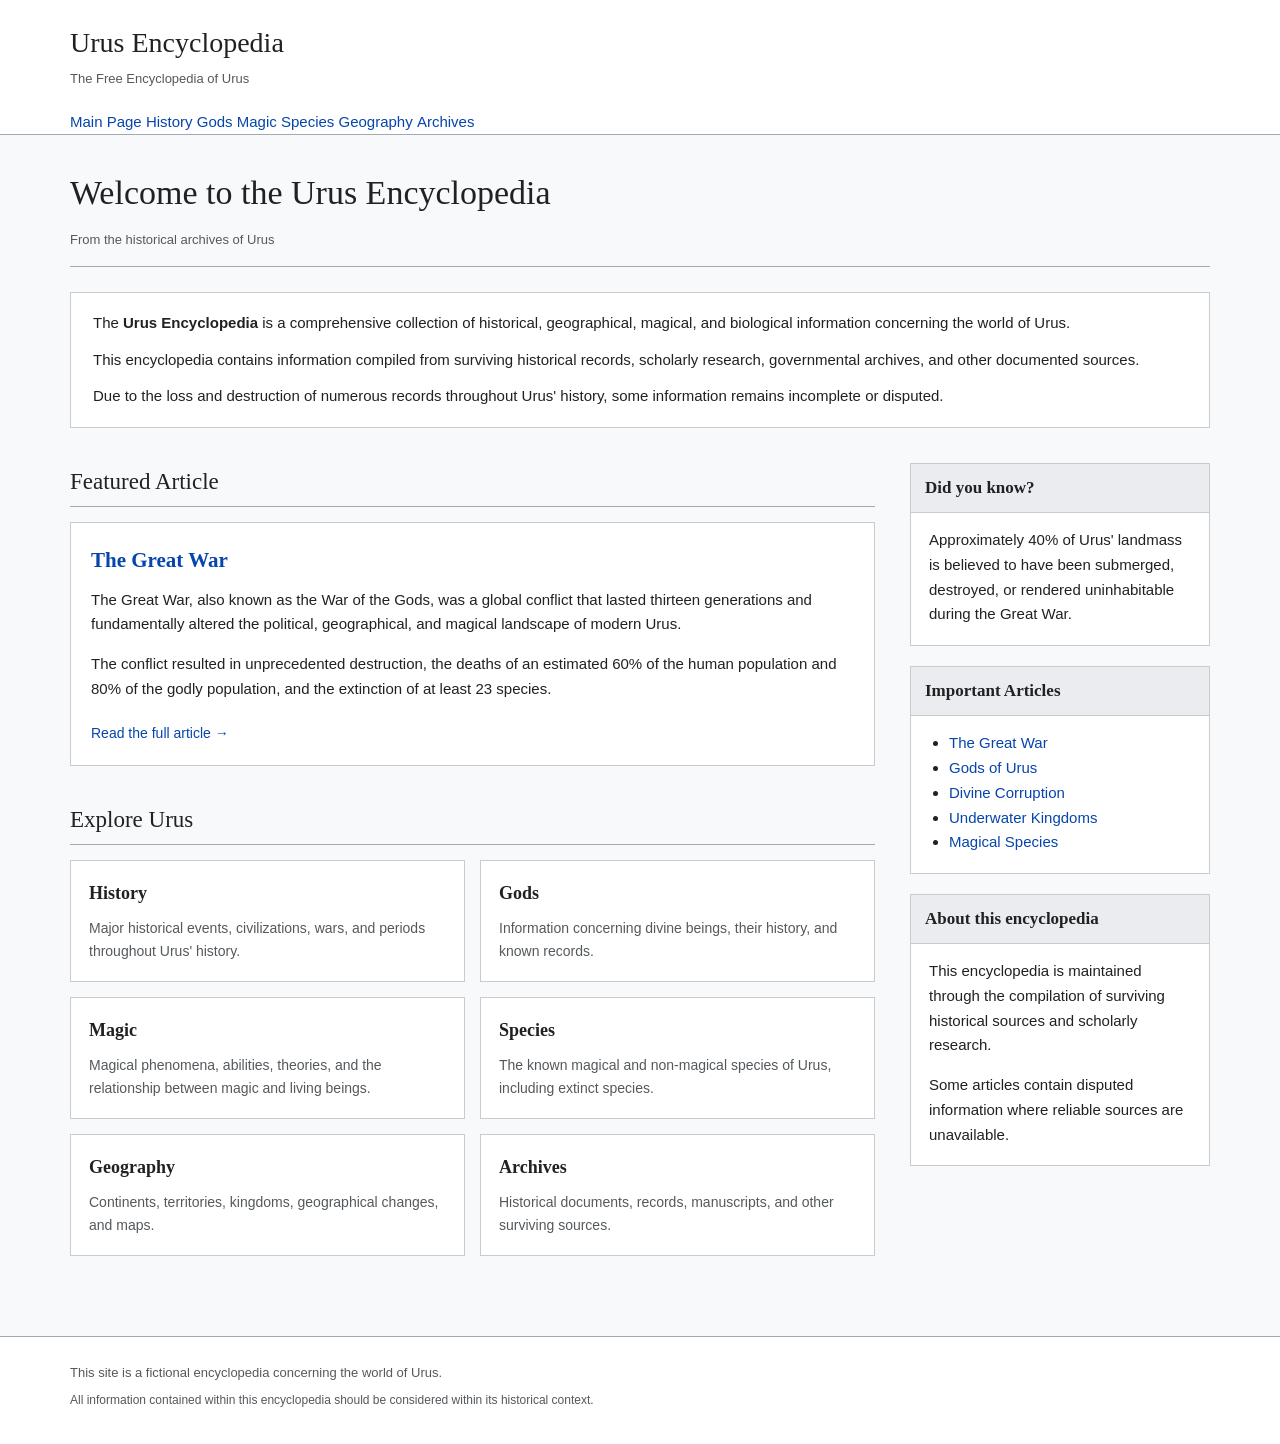
<file: index.html>
<!DOCTYPE html>
<html lang="en">
<head>
    <meta charset="UTF-8">
    <meta name="viewport" content="width=device-width, initial-scale=1.0">
    <title>Urus Encyclopedia</title>
    <link rel="stylesheet" href="style.css">
</head>

<body>

<header class="site-header">
    <div class="header-inner">

        <div class="site-title">
            <a href="index.html">Urus Encyclopedia</a>
            <span class="site-subtitle">The Free Encyclopedia of Urus</span>
        </div>

        <nav class="main-navigation">
            <a href="index.html">Main Page</a>
            <a href="#">History</a>
          <a href="gods/index.html">Gods</a>
            <a href="#">Magic</a>
            <a href="#">Species</a>
            <a href="#">Geography</a>
            <a href="#">Archives</a>
        </nav>

    </div>
</header>


<main class="page-container">

    <div class="page-title-area">
        <h1>Welcome to the Urus Encyclopedia</h1>
        <p class="last-updated">From the historical archives of Urus</p>
    </div>


    <section class="intro-box">

        <p>
            The <strong>Urus Encyclopedia</strong> is a comprehensive
            collection of historical, geographical, magical, and
            biological information concerning the world of Urus.
        </p>

        <p>
            This encyclopedia contains information compiled from
            surviving historical records, scholarly research,
            governmental archives, and other documented sources.
        </p>

        <p>
            Due to the loss and destruction of numerous records
            throughout Urus' history, some information remains
            incomplete or disputed.
        </p>

    </section>


    <div class="content-grid">

        <section class="main-column">

            <h2>Featured Article</h2>

            <div class="article-preview">

                <h3>
                    <a href="history/great-war.html">
                        The Great War
                    </a>
                </h3>

                <p>
                    The Great War, also known as the War of the Gods,
                    was a global conflict that lasted thirteen
                    generations and fundamentally altered the
                    political, geographical, and magical landscape
                    of modern Urus.
                </p>

                <p>
                    The conflict resulted in unprecedented destruction,
                    the deaths of an estimated 60% of the human
                    population and 80% of the godly population, and
                    the extinction of at least 23 species.
                </p>

                <a class="read-more" href="history/great-war.html">
                    Read the full article →
                </a>

            </div>


            <h2>Explore Urus</h2>

            <div class="category-grid">

                <div class="category-box">
                    <h3>History</h3>
                    <p>
                        Major historical events, civilizations,
                        wars, and periods throughout Urus' history.
                    </p>
                </div>

                <div class="category-box">
                    <h3>Gods</h3>
                    <p>
                        Information concerning divine beings,
                        their history, and known records.
                    </p>
                </div>

                <div class="category-box">
                    <h3>Magic</h3>
                    <p>
                        Magical phenomena, abilities, theories,
                        and the relationship between magic and
                        living beings.
                    </p>
                </div>

                <div class="category-box">
                    <h3>Species</h3>
                    <p>
                        The known magical and non-magical species
                        of Urus, including extinct species.
                    </p>
                </div>

                <div class="category-box">
                    <h3>Geography</h3>
                    <p>
                        Continents, territories, kingdoms,
                        geographical changes, and maps.
                    </p>
                </div>

                <div class="category-box">
                    <h3>Archives</h3>
                    <p>
                        Historical documents, records,
                        manuscripts, and other surviving sources.
                    </p>
                </div>

            </div>

        </section>


        <aside class="sidebar">

            <div class="sidebar-box">

                <h3>Did you know?</h3>

                <p>
                    Approximately 40% of Urus' landmass is believed
                    to have been submerged, destroyed, or rendered
                    uninhabitable during the Great War.
                </p>

            </div>


            <div class="sidebar-box">

                <h3>Important Articles</h3>

                <ul>
                    <li>
                        <a href="history/great-war.html">
                            The Great War
                        </a>
                    </li>

                    <li>
                        <a href="#">
                            Gods of Urus
                        </a>
                    </li>

                    <li>
                        <a href="#">
                            Divine Corruption
                        </a>
                    </li>

                    <li>
                        <a href="#">
                            Underwater Kingdoms
                        </a>
                    </li>

                    <li>
                        <a href="#">
                            Magical Species
                        </a>
                    </li>
                </ul>

            </div>


            <div class="sidebar-box">

                <h3>About this encyclopedia</h3>

                <p>
                    This encyclopedia is maintained through the
                    compilation of surviving historical sources
                    and scholarly research.
                </p>

                <p>
                    Some articles contain disputed information
                    where reliable sources are unavailable.
                </p>

            </div>

        </aside>

    </div>

</main>


<footer class="site-footer">

    <div class="footer-inner">

        <p>
            This site is a fictional encyclopedia concerning the
            world of Urus.
        </p>

        <p class="footer-small">
            All information contained within this encyclopedia
            should be considered within its historical context.
        </p>

    </div>

</footer>

</body>
</html>
</file>
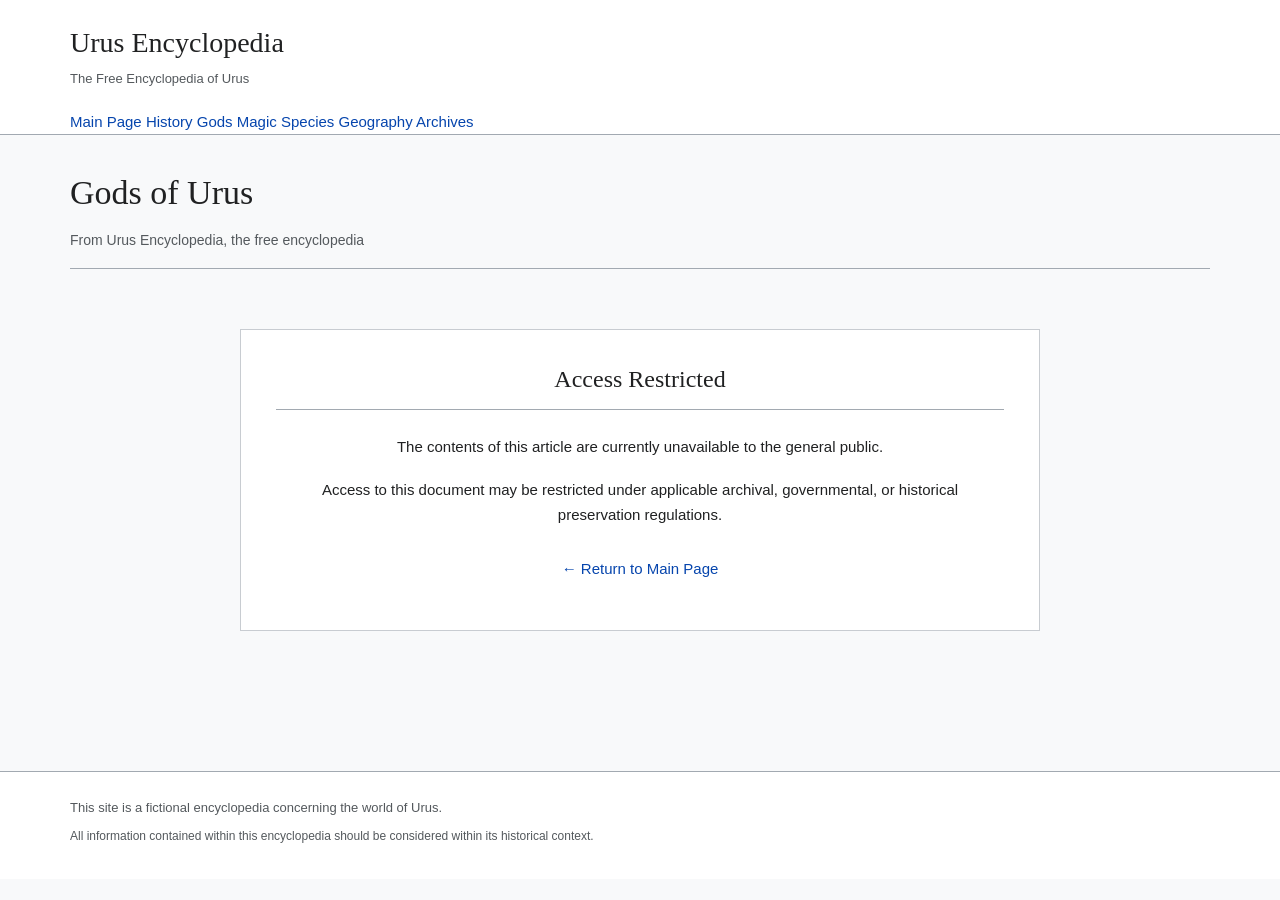
<file: gods/index.html>
<!DOCTYPE html>
<html lang="en">
<head>
    <meta charset="UTF-8">
    <meta name="viewport" content="width=device-width, initial-scale=1.0">

    <title>Gods of Urus - Urus Encyclopedia</title>

    <link rel="stylesheet" href="../style.css">
</head>

<body>


<header class="site-header">

    <div class="header-inner">

        <div class="site-title">

            <a href="../index.html">
                Urus Encyclopedia
            </a>

            <span class="site-subtitle">
                The Free Encyclopedia of Urus
            </span>

        </div>


        <nav class="main-navigation">

            <a href="../index.html">
                Main Page
            </a>

            <a href="#">
                History
            </a>

            <a href="index.html">
                Gods
            </a>

            <a href="#">
                Magic
            </a>

            <a href="#">
                Species
            </a>

            <a href="#">
                Geography
            </a>

            <a href="#">
                Archives
            </a>

        </nav>

    </div>

</header>



<main class="page-container">


    <div class="article-header">

        <h1>
            Gods of Urus
        </h1>

        <p class="article-subtitle">
            From Urus Encyclopedia, the free encyclopedia
        </p>

    </div>



    <section class="restricted-page">

        <h2>
            Access Restricted
        </h2>

        <p>
            The contents of this article are currently unavailable
            to the general public.
        </p>

        <p>
            Access to this document may be restricted under
            applicable archival, governmental, or historical
            preservation regulations.
        </p>

        <p class="restricted-return">
            <a href="../index.html">
                ← Return to Main Page
            </a>
        </p>

    </section>


</main>



<footer class="site-footer">

    <div class="footer-inner">

        <p>
            This site is a fictional encyclopedia concerning the
            world of Urus.
        </p>

        <p class="footer-small">
            All information contained within this encyclopedia
            should be considered within its historical context.
        </p>

    </div>

</footer>


</body>
</html>
</file>
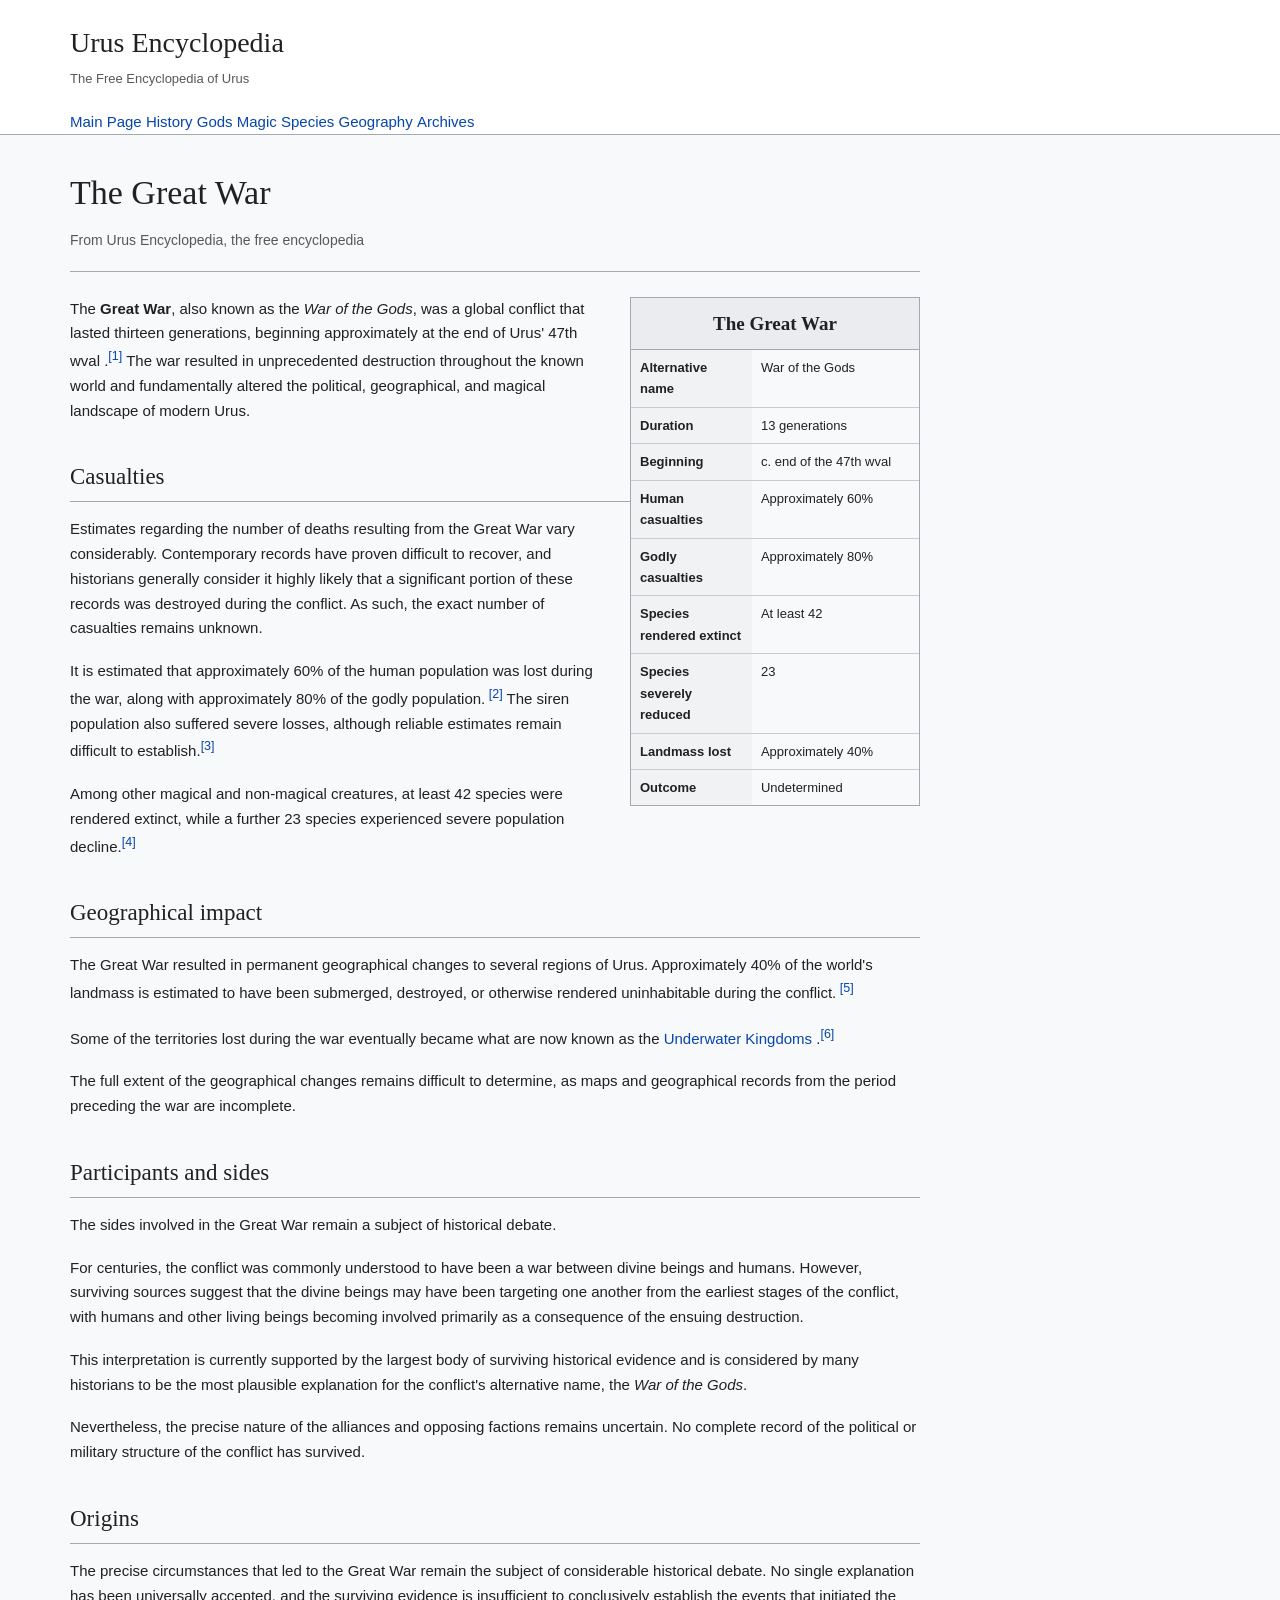
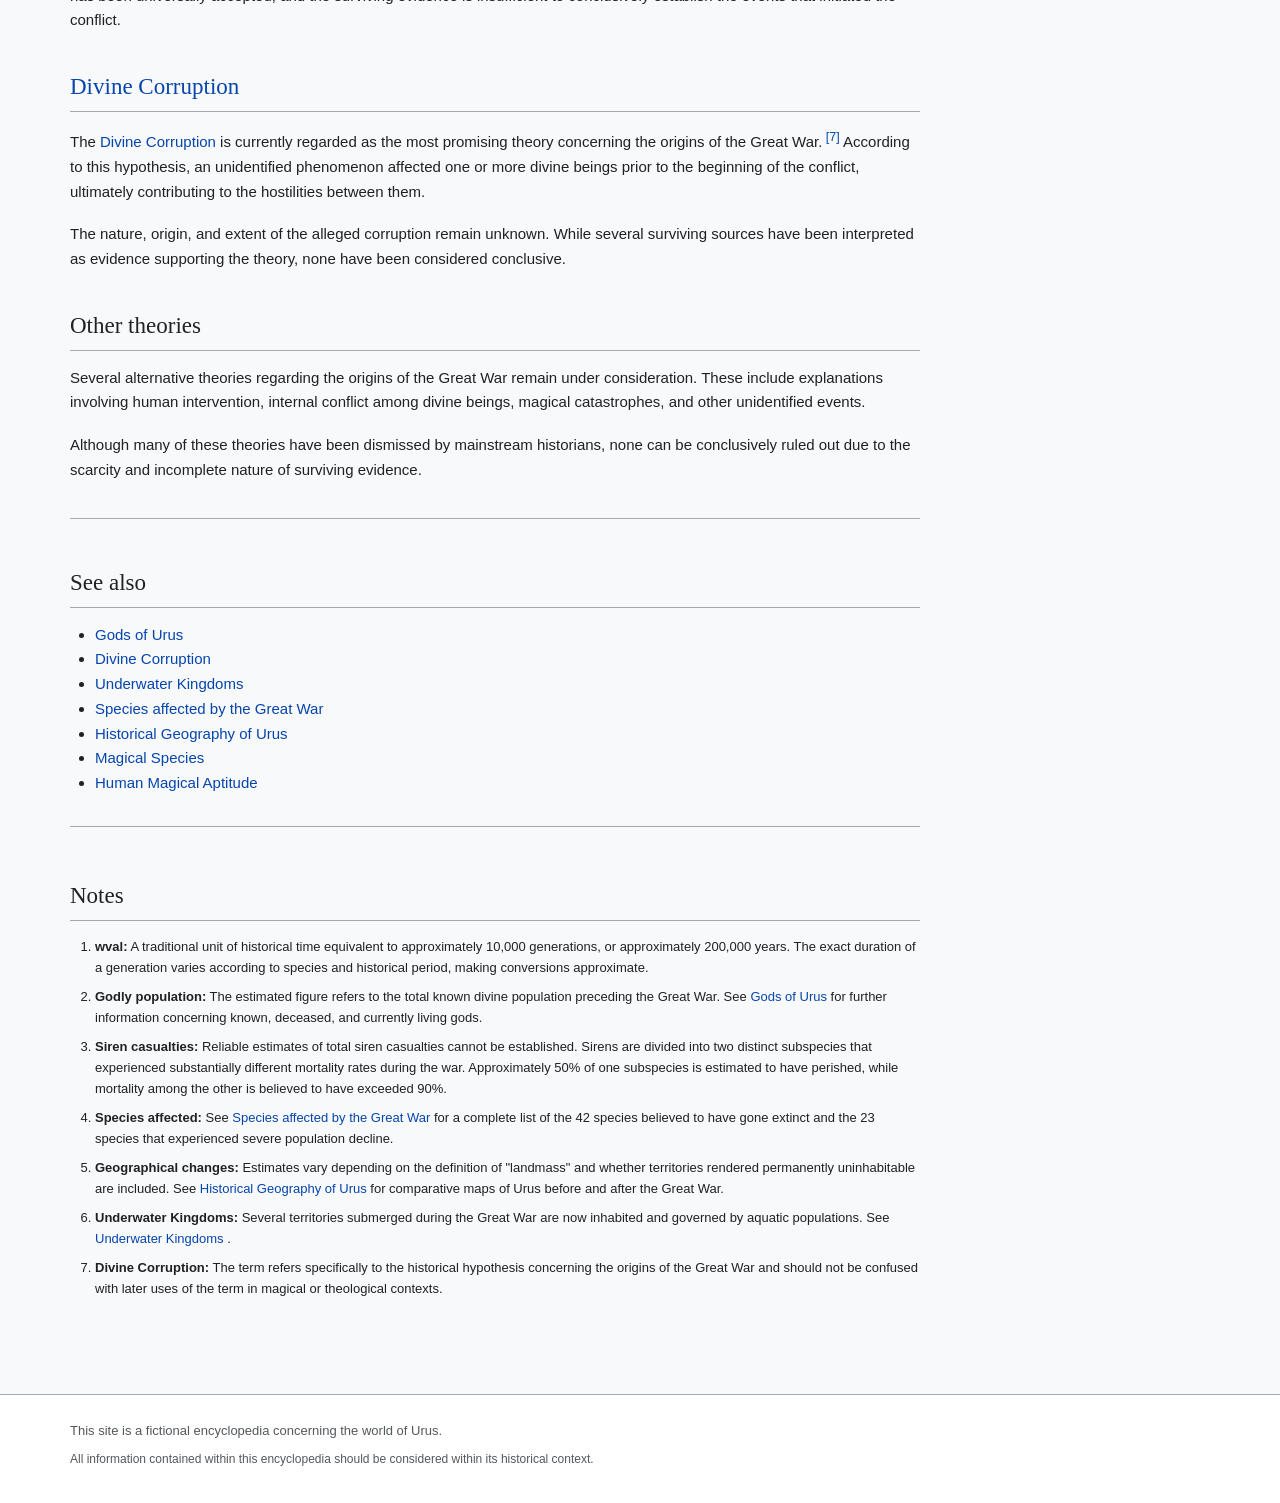
<file: great-war.html>
<!DOCTYPE html>
<html lang="en">
<head>
    <meta charset="UTF-8">
    <meta name="viewport" content="width=device-width, initial-scale=1.0">

    <title>The Great War - Urus Encyclopedia</title>

    <link rel="stylesheet" href="../style.css">
</head>

<body>


<header class="site-header">

    <div class="header-inner">

        <div class="site-title">

            <a href="../index.html">
                Urus Encyclopedia
            </a>

            <span class="site-subtitle">
                The Free Encyclopedia of Urus
            </span>

        </div>


        <nav class="main-navigation">

            <a href="../index.html">
                Main Page
            </a>

            <a href="#">
                History
            </a>

            <a href="#">
                Gods
            </a>

            <a href="#">
                Magic
            </a>

            <a href="#">
                Species
            </a>

            <a href="#">
                Geography
            </a>

            <a href="#">
                Archives
            </a>

        </nav>

    </div>

</header>



<main class="page-container">


    <article class="article-content">


        <div class="article-header">

            <h1>
                The Great War
            </h1>

            <p class="article-subtitle">
                From Urus Encyclopedia, the free encyclopedia
            </p>

        </div>



        <!-- =========================
             INFOBOX
             ========================= -->

        <aside class="infobox">

            <div class="infobox-title">
                The Great War
            </div>

            <table>

                <tr>
                    <th>Alternative name</th>
                    <td>
                        War of the Gods
                    </td>
                </tr>

                <tr>
                    <th>Duration</th>
                    <td>
                        13 generations
                    </td>
                </tr>

                <tr>
                    <th>Beginning</th>
                    <td>
                        c. end of the 47th wval
                    </td>
                </tr>

                <tr>
                    <th>Human casualties</th>
                    <td>
                        Approximately 60%
                    </td>
                </tr>

                <tr>
                    <th>Godly casualties</th>
                    <td>
                        Approximately 80%
                    </td>
                </tr>

                <tr>
                    <th>Species rendered extinct</th>
                    <td>
                        At least 42
                    </td>
                </tr>

                <tr>
                    <th>Species severely reduced</th>
                    <td>
                        23
                    </td>
                </tr>

                <tr>
                    <th>Landmass lost</th>
                    <td>
                        Approximately 40%
                    </td>
                </tr>

                <tr>
                    <th>Outcome</th>
                    <td>
                        Undetermined
                    </td>
                </tr>

            </table>

        </aside>



        <!-- =========================
             INTRODUCTION
             ========================= -->

        <p>
            The <strong>Great War</strong>, also known as the
            <em>War of the Gods</em>, was a global conflict that
            lasted thirteen generations, beginning approximately
            at the end of Urus' 47th
            <span title="A traditional unit of historical time equivalent to approximately 10,000 generations.">
                wval
            </span>.<sup><a href="#note-1">[1]</a></sup>
            The war resulted in unprecedented destruction
            throughout the known world and fundamentally altered
            the political, geographical, and magical landscape
            of modern Urus.
        </p>



        <!-- =========================
             CASUALTIES
             ========================= -->

        <h2>
            Casualties
        </h2>

        <p>
            Estimates regarding the number of deaths resulting
            from the Great War vary considerably. Contemporary
            records have proven difficult to recover, and
            historians generally consider it highly likely that
            a significant portion of these records was destroyed
            during the conflict. As such, the exact number of
            casualties remains unknown.
        </p>

        <p>
            It is estimated that approximately 60% of the human
            population was lost during the war, along with
            approximately 80% of the godly population.<sup>
            <a href="#note-2">[2]</a></sup>
            The siren population also suffered severe losses,
            although reliable estimates remain difficult to
            establish.<sup><a href="#note-3">[3]</a></sup>
        </p>

        <p>
            Among other magical and non-magical creatures, at
            least 42 species were rendered extinct, while a
            further 23 species experienced severe population
            decline.<sup><a href="#note-4">[4]</a></sup>
        </p>



        <!-- =========================
             GEOGRAPHICAL IMPACT
             ========================= -->

        <h2>
            Geographical impact
        </h2>

        <p>
            The Great War resulted in permanent geographical
            changes to several regions of Urus. Approximately
            40% of the world's landmass is estimated to have
            been submerged, destroyed, or otherwise rendered
            uninhabitable during the conflict.<sup>
            <a href="#note-5">[5]</a></sup>
        </p>

        <p>
            Some of the territories lost during the war eventually
            became what are now known as the
            <a href="../geography/underwater-kingdoms.html">
                Underwater Kingdoms
            </a>.<sup><a href="#note-6">[6]</a></sup>
        </p>

        <p>
            The full extent of the geographical changes remains
            difficult to determine, as maps and geographical
            records from the period preceding the war are
            incomplete.
        </p>



        <!-- =========================
             PARTICIPANTS AND SIDES
             ========================= -->

        <h2>
            Participants and sides
        </h2>

        <p>
            The sides involved in the Great War remain a subject
            of historical debate.
        </p>

        <p>
            For centuries, the conflict was commonly understood
            to have been a war between divine beings and humans.
            However, surviving sources suggest that the divine
            beings may have been targeting one another from the
            earliest stages of the conflict, with humans and
            other living beings becoming involved primarily as
            a consequence of the ensuing destruction.
        </p>

        <p>
            This interpretation is currently supported by the
            largest body of surviving historical evidence and
            is considered by many historians to be the most
            plausible explanation for the conflict's alternative
            name, the <em>War of the Gods</em>.
        </p>

        <p>
            Nevertheless, the precise nature of the alliances
            and opposing factions remains uncertain. No complete
            record of the political or military structure of the
            conflict has survived.
        </p>



        <!-- =========================
             ORIGINS
             ========================= -->

        <h2>
            Origins
        </h2>

        <p>
            The precise circumstances that led to the Great War
            remain the subject of considerable historical debate.
            No single explanation has been universally accepted,
            and the surviving evidence is insufficient to
            conclusively establish the events that initiated the
            conflict.
        </p>



        <!-- =========================
             DIVINE CORRUPTION
             ========================= -->

        <h2>
            <a href="../history/divine-corruption.html">
                Divine Corruption
            </a>
        </h2>

        <p>
            The
            <a href="../history/divine-corruption.html">
                Divine Corruption
            </a>
            is currently regarded as the most promising theory
            concerning the origins of the Great War.<sup>
            <a href="#note-7">[7]</a></sup>
            According to this hypothesis, an unidentified
            phenomenon affected one or more divine beings prior
            to the beginning of the conflict, ultimately
            contributing to the hostilities between them.
        </p>

        <p>
            The nature, origin, and extent of the alleged
            corruption remain unknown. While several surviving
            sources have been interpreted as evidence supporting
            the theory, none have been considered conclusive.
        </p>



        <!-- =========================
             OTHER THEORIES
             ========================= -->

        <h2>
            Other theories
        </h2>

        <p>
            Several alternative theories regarding the origins
            of the Great War remain under consideration. These
            include explanations involving human intervention,
            internal conflict among divine beings, magical
            catastrophes, and other unidentified events.
        </p>

        <p>
            Although many of these theories have been dismissed
            by mainstream historians, none can be conclusively
            ruled out due to the scarcity and incomplete nature
            of surviving evidence.
        </p>



        <!-- =========================
             SEE ALSO
             ========================= -->

        <section class="see-also">

            <h2>
                See also
            </h2>

            <ul>

                <li>
                    <a href="../gods/index.html">
                        Gods of Urus
                    </a>
                </li>

                <li>
                    <a href="../history/divine-corruption.html">
                        Divine Corruption
                    </a>
                </li>

                <li>
                    <a href="../geography/underwater-kingdoms.html">
                        Underwater Kingdoms
                    </a>
                </li>

                <li>
                    <a href="../species/great-war-species.html">
                        Species affected by the Great War
                    </a>
                </li>

                <li>
                    <a href="../history/historical-geography.html">
                        Historical Geography of Urus
                    </a>
                </li>

                <li>
                    <a href="../species/index.html">
                        Magical Species
                    </a>
                </li>

                <li>
                    <a href="../magic/human-magical-aptitude.html">
                        Human Magical Aptitude
                    </a>
                </li>

            </ul>

        </section>



        <!-- =========================
             NOTES
             ========================= -->

        <section class="references">

            <h2>
                Notes
            </h2>

            <ol>

                <li id="note-1">
                    <strong>wval:</strong>
                    A traditional unit of historical time equivalent
                    to approximately 10,000 generations, or
                    approximately 200,000 years. The exact duration
                    of a generation varies according to species and
                    historical period, making conversions
                    approximate.
                </li>

                <li id="note-2">
                    <strong>Godly population:</strong>
                    The estimated figure refers to the total known
                    divine population preceding the Great War.
                    See
                    <a href="../gods/index.html">
                        Gods of Urus
                    </a>
                    for further information concerning known,
                    deceased, and currently living gods.
                </li>

                <li id="note-3">
                    <strong>Siren casualties:</strong>
                    Reliable estimates of total siren casualties
                    cannot be established. Sirens are divided into
                    two distinct subspecies that experienced
                    substantially different mortality rates during
                    the war. Approximately 50% of one subspecies
                    is estimated to have perished, while mortality
                    among the other is believed to have exceeded
                    90%.
                </li>

                <li id="note-4">
                    <strong>Species affected:</strong>
                    See
                    <a href="../species/great-war-species.html">
                        Species affected by the Great War
                    </a>
                    for a complete list of the 42 species believed
                    to have gone extinct and the 23 species that
                    experienced severe population decline.
                </li>

                <li id="note-5">
                    <strong>Geographical changes:</strong>
                    Estimates vary depending on the definition of
                    "landmass" and whether territories rendered
                    permanently uninhabitable are included. See
                    <a href="../history/historical-geography.html">
                        Historical Geography of Urus
                    </a>
                    for comparative maps of Urus before and after
                    the Great War.
                </li>

                <li id="note-6">
                    <strong>Underwater Kingdoms:</strong>
                    Several territories submerged during the Great
                    War are now inhabited and governed by aquatic
                    populations. See
                    <a href="../geography/underwater-kingdoms.html">
                        Underwater Kingdoms
                    </a>.
                </li>

                <li id="note-7">
                    <strong>Divine Corruption:</strong>
                    The term refers specifically to the historical
                    hypothesis concerning the origins of the Great
                    War and should not be confused with later uses
                    of the term in magical or theological contexts.
                </li>

            </ol>

        </section>


    </article>

</main>



<footer class="site-footer">

    <div class="footer-inner">

        <p>
            This site is a fictional encyclopedia concerning the
            world of Urus.
        </p>

        <p class="footer-small">
            All information contained within this encyclopedia
            should be considered within its historical context.
        </p>

    </div>

</footer>


</body>
</html>
</file>
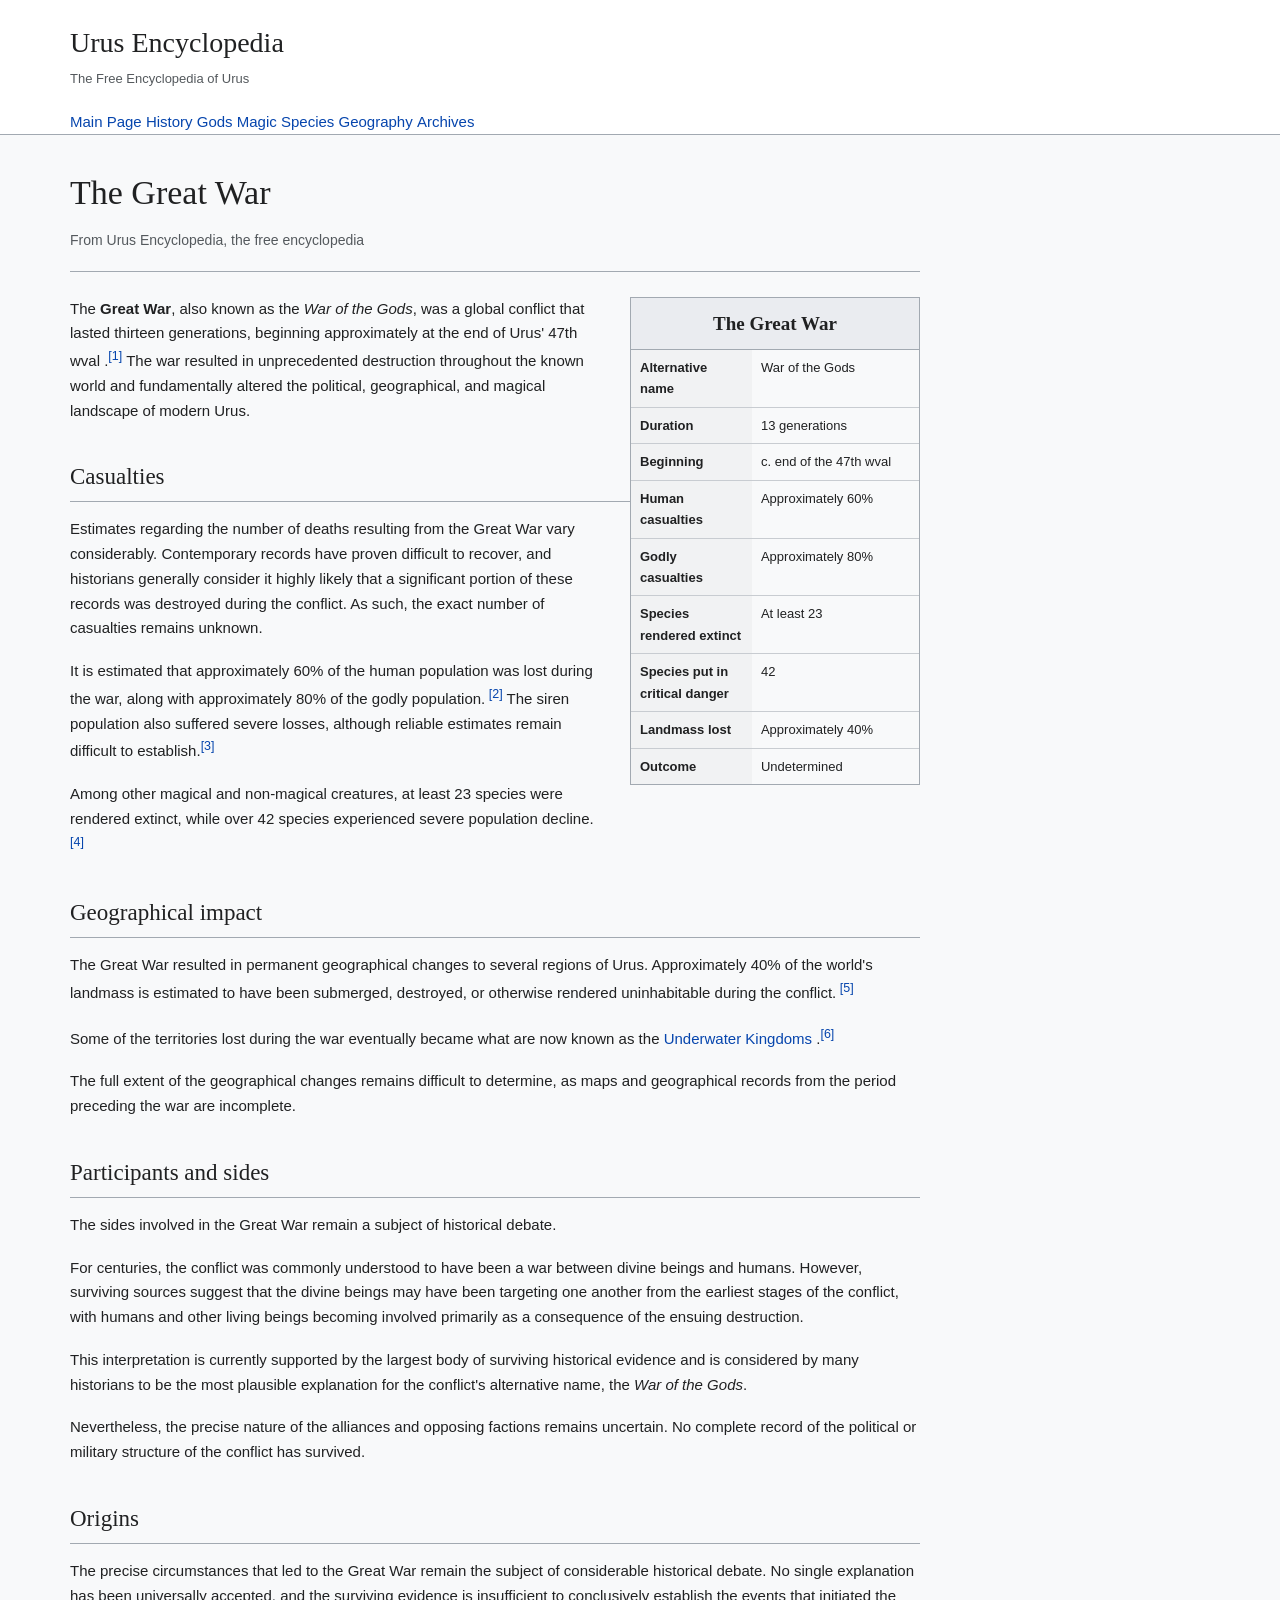
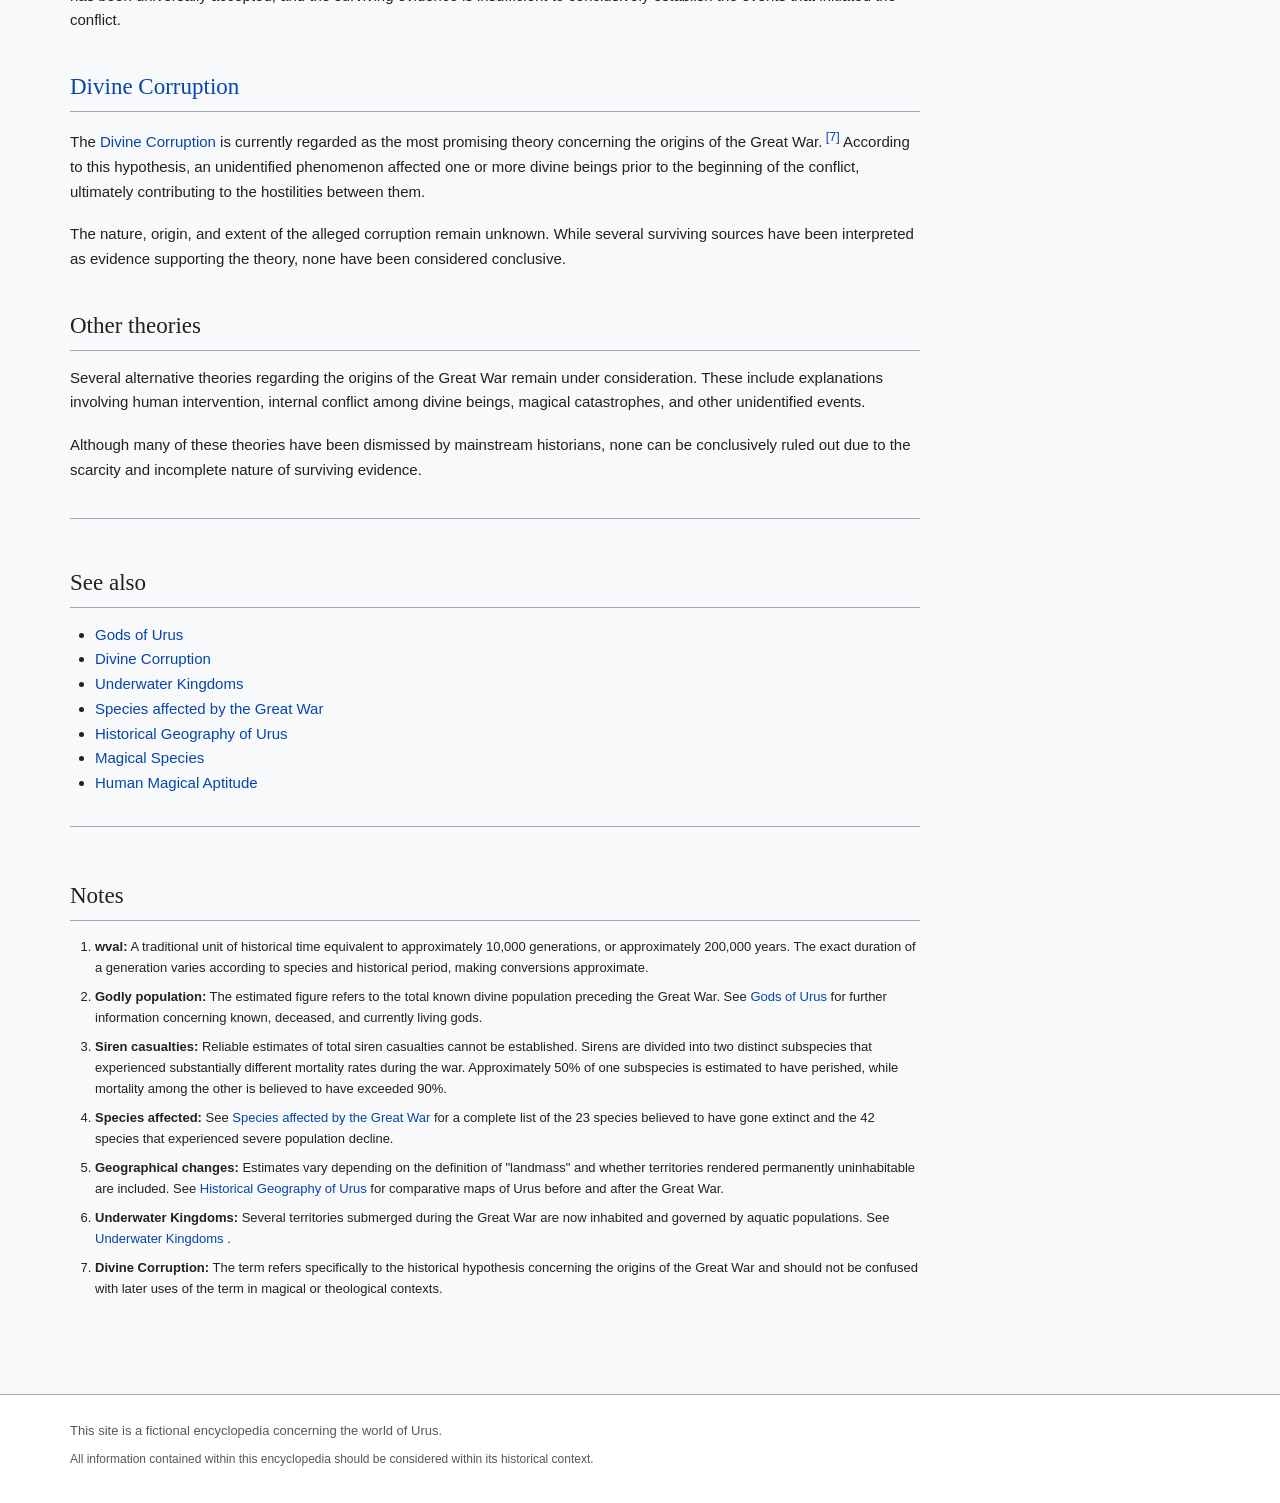
<file: history/great-war.html>
<!DOCTYPE html>
<html lang="en">
<head>
    <meta charset="UTF-8">
    <meta name="viewport" content="width=device-width, initial-scale=1.0">

    <title>The Great War - Urus Encyclopedia</title>

    <link rel="stylesheet" href="../style.css">
</head>

<body>


<header class="site-header">

    <div class="header-inner">

        <div class="site-title">

            <a href="../index.html">
                Urus Encyclopedia
            </a>

            <span class="site-subtitle">
                The Free Encyclopedia of Urus
            </span>

        </div>


        <nav class="main-navigation">

            <a href="../index.html">
                Main Page
            </a>

            <a href="#">
                History
            </a>

            <a href="#">
                Gods
            </a>

            <a href="#">
                Magic
            </a>

            <a href="#">
                Species
            </a>

            <a href="#">
                Geography
            </a>

            <a href="#">
                Archives
            </a>

        </nav>

    </div>

</header>



<main class="page-container">


    <article class="article-content">


        <div class="article-header">

            <h1>
                The Great War
            </h1>

            <p class="article-subtitle">
                From Urus Encyclopedia, the free encyclopedia
            </p>

        </div>



        <!-- =========================
             INFOBOX
             ========================= -->

        <aside class="infobox">

            <div class="infobox-title">
                The Great War
            </div>

            <table>

                <tr>
                    <th>Alternative name</th>
                    <td>
                        War of the Gods
                    </td>
                </tr>

                <tr>
                    <th>Duration</th>
                    <td>
                        13 generations
                    </td>
                </tr>

                <tr>
                    <th>Beginning</th>
                    <td>
                        c. end of the 47th wval
                    </td>
                </tr>

                <tr>
                    <th>Human casualties</th>
                    <td>
                        Approximately 60%
                    </td>
                </tr>

                <tr>
                    <th>Godly casualties</th>
                    <td>
                        Approximately 80%
                    </td>
                </tr>

                <tr>
                    <th>Species rendered extinct</th>
                    <td>
                        At least 23
                    </td>
                </tr>

                <tr>
                    <th>Species put in critical danger</th>
                    <td>
                        42
                    </td>
                </tr>

                <tr>
                    <th>Landmass lost</th>
                    <td>
                        Approximately 40%
                    </td>
                </tr>

                <tr>
                    <th>Outcome</th>
                    <td>
                        Undetermined
                    </td>
                </tr>

            </table>

        </aside>



        <!-- =========================
             INTRODUCTION
             ========================= -->

        <p>
            The <strong>Great War</strong>, also known as the
            <em>War of the Gods</em>, was a global conflict that
            lasted thirteen generations, beginning approximately
            at the end of Urus' 47th
            <span title="A traditional unit of historical time equivalent to approximately 10,000 generations.">
                wval
            </span>.<sup><a href="#note-1">[1]</a></sup>
            The war resulted in unprecedented destruction
            throughout the known world and fundamentally altered
            the political, geographical, and magical landscape
            of modern Urus.
        </p>



        <!-- =========================
             CASUALTIES
             ========================= -->

        <h2>
            Casualties
        </h2>

        <p>
            Estimates regarding the number of deaths resulting
            from the Great War vary considerably. Contemporary
            records have proven difficult to recover, and
            historians generally consider it highly likely that
            a significant portion of these records was destroyed
            during the conflict. As such, the exact number of
            casualties remains unknown.
        </p>

        <p>
            It is estimated that approximately 60% of the human
            population was lost during the war, along with
            approximately 80% of the godly population.<sup>
            <a href="#note-2">[2]</a></sup>
            The siren population also suffered severe losses,
            although reliable estimates remain difficult to
            establish.<sup><a href="#note-3">[3]</a></sup>
        </p>

        <p>
            Among other magical and non-magical creatures, at
            least 23 species were rendered extinct, while
            over 42 species experienced severe population
            decline.<sup><a href="#note-4">[4]</a></sup>
        </p>



        <!-- =========================
             GEOGRAPHICAL IMPACT
             ========================= -->

        <h2>
            Geographical impact
        </h2>

        <p>
            The Great War resulted in permanent geographical
            changes to several regions of Urus. Approximately
            40% of the world's landmass is estimated to have
            been submerged, destroyed, or otherwise rendered
            uninhabitable during the conflict.<sup>
            <a href="#note-5">[5]</a></sup>
        </p>

        <p>
            Some of the territories lost during the war eventually
            became what are now known as the
            <a href="../geography/underwater-kingdoms.html">
                Underwater Kingdoms
            </a>.<sup><a href="#note-6">[6]</a></sup>
        </p>

        <p>
            The full extent of the geographical changes remains
            difficult to determine, as maps and geographical
            records from the period preceding the war are
            incomplete.
        </p>



        <!-- =========================
             PARTICIPANTS AND SIDES
             ========================= -->

        <h2>
            Participants and sides
        </h2>

        <p>
            The sides involved in the Great War remain a subject
            of historical debate.
        </p>

        <p>
            For centuries, the conflict was commonly understood
            to have been a war between divine beings and humans.
            However, surviving sources suggest that the divine
            beings may have been targeting one another from the
            earliest stages of the conflict, with humans and
            other living beings becoming involved primarily as
            a consequence of the ensuing destruction.
        </p>

        <p>
            This interpretation is currently supported by the
            largest body of surviving historical evidence and
            is considered by many historians to be the most
            plausible explanation for the conflict's alternative
            name, the <em>War of the Gods</em>.
        </p>

        <p>
            Nevertheless, the precise nature of the alliances
            and opposing factions remains uncertain. No complete
            record of the political or military structure of the
            conflict has survived.
        </p>



        <!-- =========================
             ORIGINS
             ========================= -->

        <h2>
            Origins
        </h2>

        <p>
            The precise circumstances that led to the Great War
            remain the subject of considerable historical debate.
            No single explanation has been universally accepted,
            and the surviving evidence is insufficient to
            conclusively establish the events that initiated the
            conflict.
        </p>



        <!-- =========================
             DIVINE CORRUPTION
             ========================= -->

        <h2>
            <a href="../history/divine-corruption.html">
                Divine Corruption
            </a>
        </h2>

        <p>
            The
            <a href="../history/divine-corruption.html">
                Divine Corruption
            </a>
            is currently regarded as the most promising theory
            concerning the origins of the Great War.<sup>
            <a href="#note-7">[7]</a></sup>
            According to this hypothesis, an unidentified
            phenomenon affected one or more divine beings prior
            to the beginning of the conflict, ultimately
            contributing to the hostilities between them.
        </p>

        <p>
            The nature, origin, and extent of the alleged
            corruption remain unknown. While several surviving
            sources have been interpreted as evidence supporting
            the theory, none have been considered conclusive.
        </p>



        <!-- =========================
             OTHER THEORIES
             ========================= -->

        <h2>
            Other theories
        </h2>

        <p>
            Several alternative theories regarding the origins
            of the Great War remain under consideration. These
            include explanations involving human intervention,
            internal conflict among divine beings, magical
            catastrophes, and other unidentified events.
        </p>

        <p>
            Although many of these theories have been dismissed
            by mainstream historians, none can be conclusively
            ruled out due to the scarcity and incomplete nature
            of surviving evidence.
        </p>



        <!-- =========================
             SEE ALSO
             ========================= -->

        <section class="see-also">

        <h2>See also</h2>

<ul>
    <li><a href="../gods/index.html">Gods of Urus</a></li>
    <li><a href="divine-corruption.html">Divine Corruption</a></li>
    <li><a href="../geography/underwater-kingdoms.html">Underwater Kingdoms</a></li>
    <li><a href="../species/great-war-species.html">Species affected by the Great War</a></li>
    <li><a href="../history/historical-geography.html">Historical Geography of Urus</a></li>
    <li><a href="../species/index.html">Magical Species</a></li>
    <li><a href="../magic/human-magical-aptitude.html">Human Magical Aptitude</a></li>
</ul>



        <!-- =========================
             NOTES
             ========================= -->

        <section class="references">

            <h2>
                Notes
            </h2>

            <ol>

                <li id="note-1">
                    <strong>wval:</strong>
                    A traditional unit of historical time equivalent
                    to approximately 10,000 generations, or
                    approximately 200,000 years. The exact duration
                    of a generation varies according to species and
                    historical period, making conversions
                    approximate.
                </li>

                <li id="note-2">
                    <strong>Godly population:</strong>
                    The estimated figure refers to the total known
                    divine population preceding the Great War.
                    See
                    <a href="../gods/index.html">
                        Gods of Urus
                    </a>
                    for further information concerning known,
                    deceased, and currently living gods.
                </li>

                <li id="note-3">
                    <strong>Siren casualties:</strong>
                    Reliable estimates of total siren casualties
                    cannot be established. Sirens are divided into
                    two distinct subspecies that experienced
                    substantially different mortality rates during
                    the war. Approximately 50% of one subspecies
                    is estimated to have perished, while mortality
                    among the other is believed to have exceeded
                    90%.
                </li>

                <li id="note-4">
                    <strong>Species affected:</strong>
                    See
                    <a href="../species/great-war-species.html">
                        Species affected by the Great War
                    </a>
                    for a complete list of the 23 species believed
                    to have gone extinct and the 42 species that
                    experienced severe population decline.
                </li>

                <li id="note-5">
                    <strong>Geographical changes:</strong>
                    Estimates vary depending on the definition of
                    "landmass" and whether territories rendered
                    permanently uninhabitable are included. See
                    <a href="../history/historical-geography.html">
                        Historical Geography of Urus
                    </a>
                    for comparative maps of Urus before and after
                    the Great War.
                </li>

                <li id="note-6">
                    <strong>Underwater Kingdoms:</strong>
                    Several territories submerged during the Great
                    War are now inhabited and governed by aquatic
                    populations. See
                    <a href="../geography/underwater-kingdoms.html">
                        Underwater Kingdoms
                    </a>.
                </li>

                <li id="note-7">
                    <strong>Divine Corruption:</strong>
                    The term refers specifically to the historical
                    hypothesis concerning the origins of the Great
                    War and should not be confused with later uses
                    of the term in magical or theological contexts.
                </li>

            </ol>

        </section>


    </article>

</main>



<footer class="site-footer">

    <div class="footer-inner">

        <p>
            This site is a fictional encyclopedia concerning the
            world of Urus.
        </p>

        <p class="footer-small">
            All information contained within this encyclopedia
            should be considered within its historical context.
        </p>

    </div>

</footer>


</body>
</html>
</file>
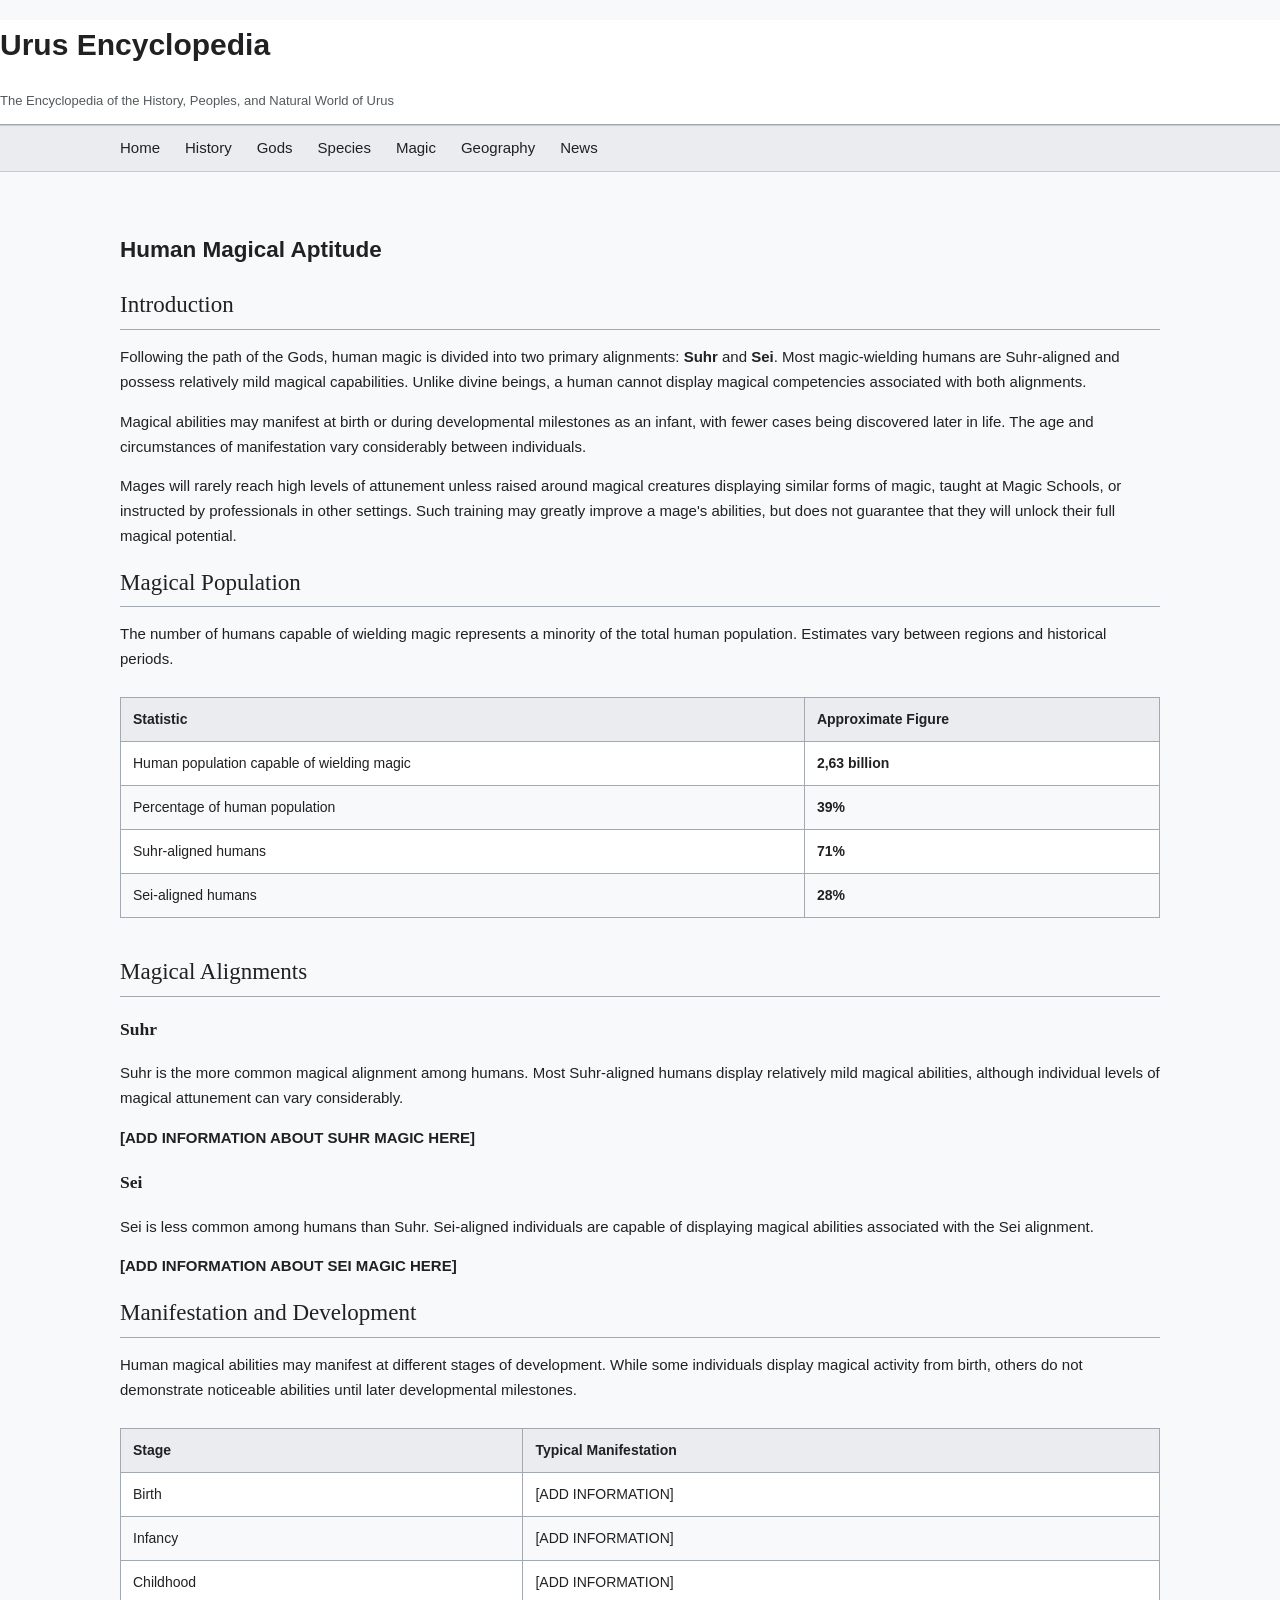
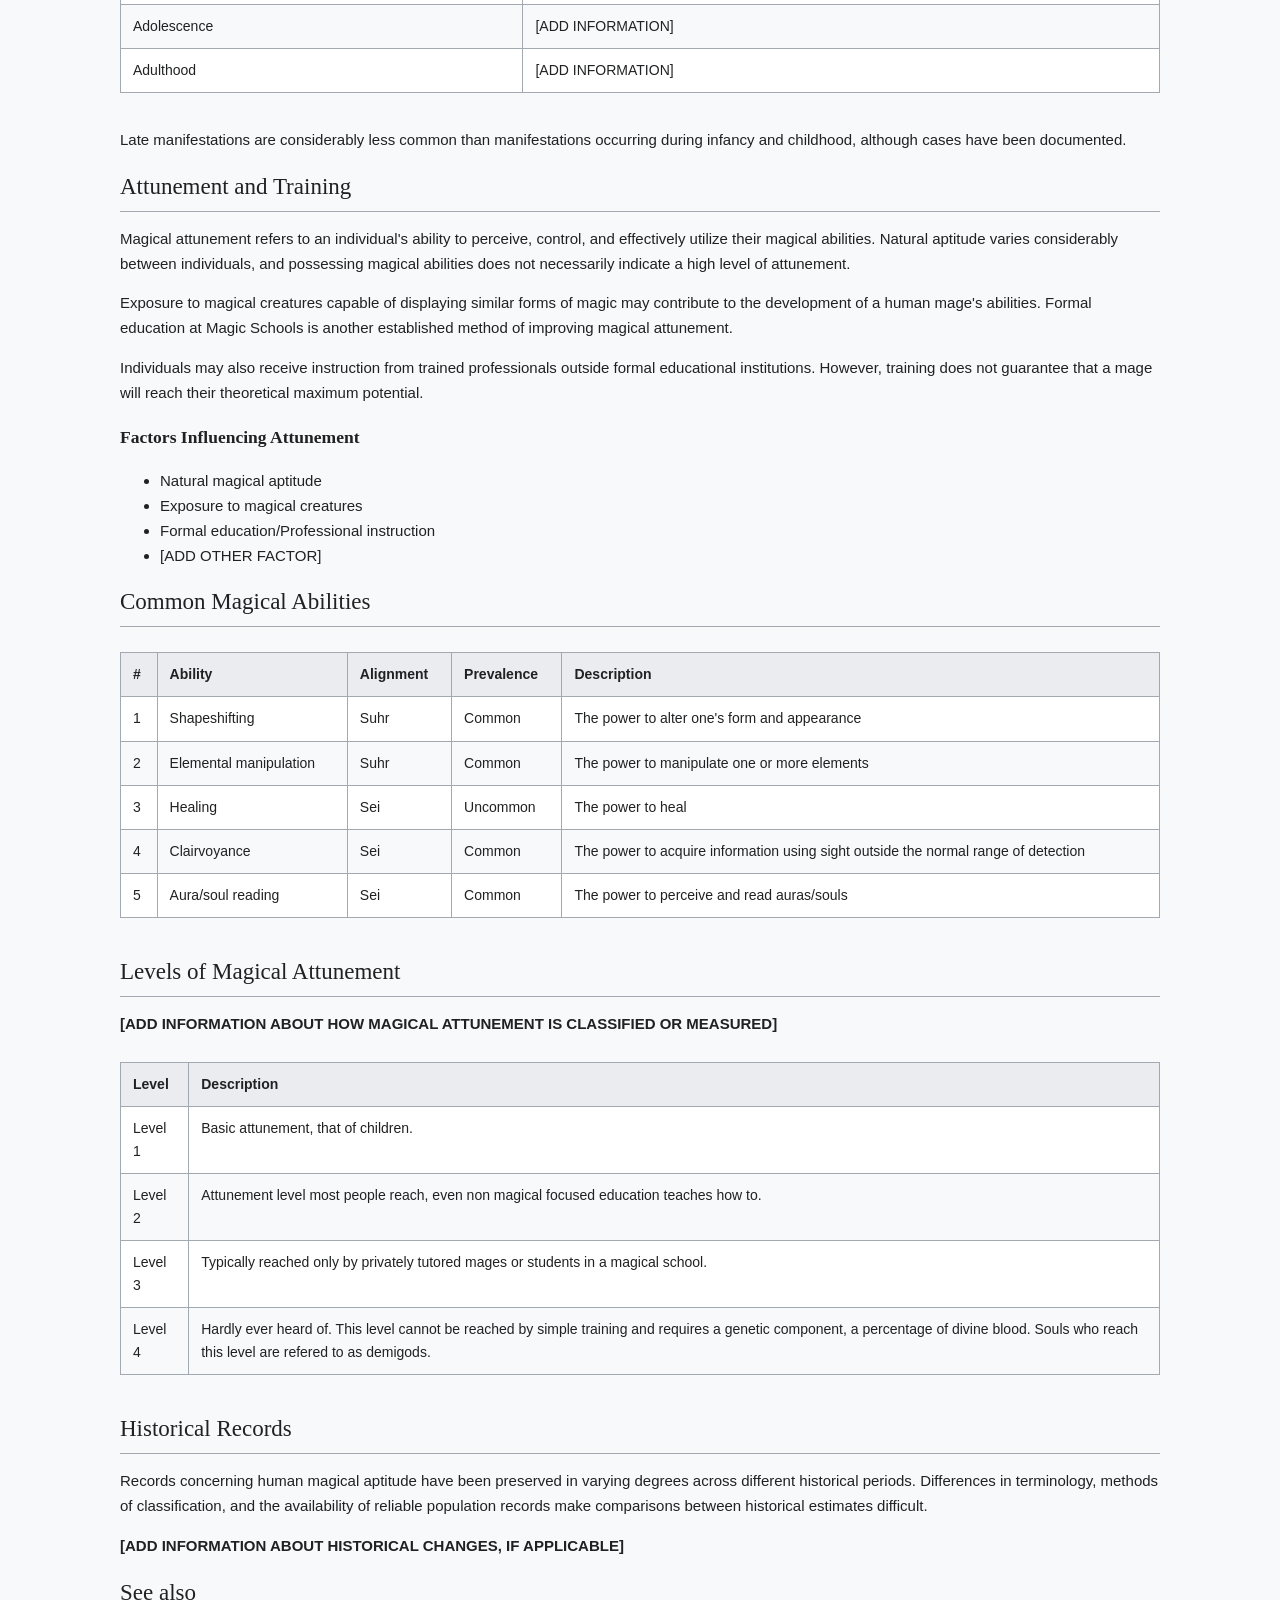
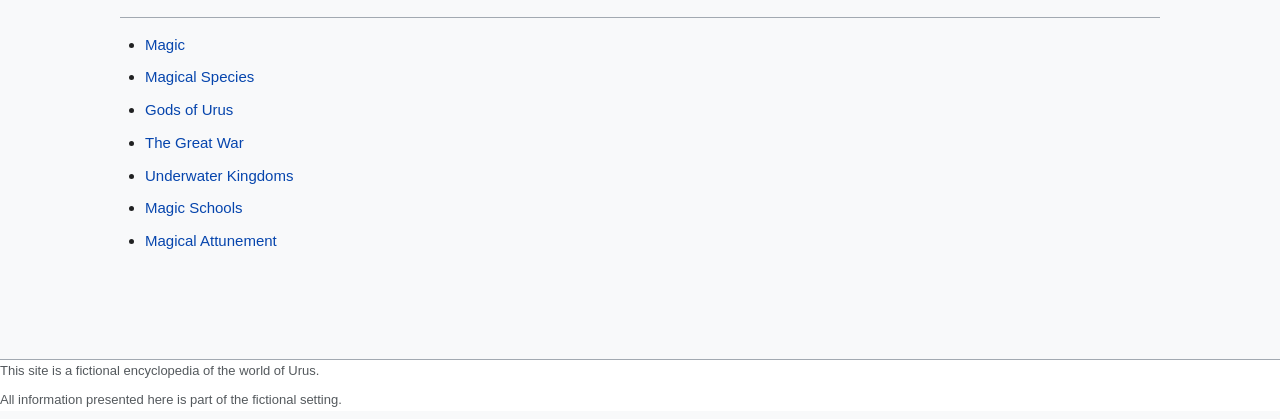
<file: magic/human-magical-aptitude.html>
<!DOCTYPE html>
<html lang="en">
<head>
    <meta charset="UTF-8">
    <meta name="viewport" content="width=device-width, initial-scale=1.0">

    <title>Human Magical Aptitude - Urus Encyclopedia</title>

    <link rel="stylesheet" href="../style.css">
</head>

<body>

    <!-- ---------- Header ---------- -->

    <header class="site-header">

        <div class="header-content">

            <h1>Urus Encyclopedia</h1>

            <p class="site-subtitle">
                The Encyclopedia of the History, Peoples, and Natural World of Urus
            </p>

        </div>

    </header>


    <!-- ---------- Navigation ---------- -->

    <nav class="main-nav">

        <div class="nav-content">

            <a href="../index.html">Home</a>

            <a href="../history/great-war.html">History</a>

            <a href="../gods/index.html">Gods</a>

            <a href="../species/index.html">Species</a>

            <a href="human-magical-aptitude.html">Magic</a>

            <a href="../geography/underwater-kingdoms.html">Geography</a>

            <a href="../news/index.html">News</a>

        </div>

    </nav>


    <!-- ---------- Main Content ---------- -->

    <main class="article-container">

        <article>

            <h1>Human Magical Aptitude</h1>


            <!-- ---------- Introduction ---------- -->

            <section>

                <h2>Introduction</h2>

                <p>
                    Following the path of the Gods, human magic is divided into
                    two primary alignments: <strong>Suhr</strong> and
                    <strong>Sei</strong>. Most magic-wielding humans are
                    Suhr-aligned and possess relatively mild magical
                    capabilities. Unlike divine beings, a human cannot display
                    magical competencies associated with both alignments.
                </p>

                <p>
                    Magical abilities may manifest at birth or during
                    developmental milestones as an infant, with fewer cases
                    being discovered later in life. The age and circumstances
                    of manifestation vary considerably between individuals.
                </p>

                <p>
                    Mages will rarely reach high levels of attunement unless
                    raised around magical creatures displaying similar forms
                    of magic, taught at Magic Schools, or instructed by
                    professionals in other settings. Such training may greatly
                    improve a mage's abilities, but does not guarantee that
                    they will unlock their full magical potential.
                </p>

            </section>


            <!-- ---------- Magical Population ---------- -->

            <section>

                <h2>Magical Population</h2>

                <p>
                    The number of humans capable of wielding magic represents
                    a minority of the total human population. Estimates vary
                    between regions and historical periods.
                </p>

                <div class="table-container">

                    <table class="species-table">

                        <thead>
                            <tr>
                                <th>Statistic</th>
                                <th>Approximate Figure</th>
                            </tr>
                        </thead>

                        <tbody>

                            <tr>
                                <td>Human population capable of wielding magic</td>
                                <td><strong>2,63 billion</strong></td>
                            </tr>

                            <tr>
                                <td>Percentage of human population</td>
                                <td><strong>39%</strong></td>
                            </tr>

                            <tr>
                                <td>Suhr-aligned humans</td>
                                <td><strong>71%</strong></td>
                            </tr>

                            <tr>
                                <td>Sei-aligned humans</td>
                                <td><strong>28%</strong></td>
                            </tr>

                        </tbody>

                    </table>

                </div>

            </section>


            <!-- ---------- Magical Alignments ---------- -->

            <section>

                <h2>Magical Alignments</h2>


                <h3>Suhr</h3>

                <p>
                    Suhr is the more common magical alignment among humans.
                    Most Suhr-aligned humans display relatively mild magical
                    abilities, although individual levels of magical
                    attunement can vary considerably.
                </p>

                <p>
                    <strong>[ADD INFORMATION ABOUT SUHR MAGIC HERE]</strong>
                </p>


                <h3>Sei</h3>

                <p>
                    Sei is less common among humans than Suhr. Sei-aligned
                    individuals are capable of displaying magical abilities
                    associated with the Sei alignment.
                </p>

                <p>
                    <strong>[ADD INFORMATION ABOUT SEI MAGIC HERE]</strong>
                </p>

            </section>


            <!-- ---------- Manifestation and Development ---------- -->

            <section>

                <h2>Manifestation and Development</h2>

                <p>
                    Human magical abilities may manifest at different stages
                    of development. While some individuals display magical
                    activity from birth, others do not demonstrate noticeable
                    abilities until later developmental milestones.
                </p>

                <div class="table-container">

                    <table class="species-table">

                        <thead>
                            <tr>
                                <th>Stage</th>
                                <th>Typical Manifestation</th>
                            </tr>
                        </thead>

                        <tbody>

                            <tr>
                                <td>Birth</td>
                                <td>
                                    [ADD INFORMATION]
                                </td>
                            </tr>

                            <tr>
                                <td>Infancy</td>
                                <td>
                                    [ADD INFORMATION]
                                </td>
                            </tr>

                            <tr>
                                <td>Childhood</td>
                                <td>
                                    [ADD INFORMATION]
                                </td>
                            </tr>

                            <tr>
                                <td>Adolescence</td>
                                <td>
                                    [ADD INFORMATION]
                                </td>
                            </tr>

                            <tr>
                                <td>Adulthood</td>
                                <td>
                                    [ADD INFORMATION]
                                </td>
                            </tr>

                        </tbody>

                    </table>

                </div>

                <p>
                    Late manifestations are considerably less common than
                    manifestations occurring during infancy and childhood,
                    although cases have been documented.
                </p>

            </section>


            <!-- ---------- Attunement and Training ---------- -->

            <section>

                <h2>Attunement and Training</h2>

                <p>
                    Magical attunement refers to an individual's ability to
                    perceive, control, and effectively utilize their magical
                    abilities. Natural aptitude varies considerably between
                    individuals, and possessing magical abilities does not
                    necessarily indicate a high level of attunement.
                </p>

                <p>
                    Exposure to magical creatures capable of displaying
                    similar forms of magic may contribute to the development
                    of a human mage's abilities. Formal education at Magic
                    Schools is another established method of improving
                    magical attunement.
                </p>

                <p>
                    Individuals may also receive instruction from trained
                    professionals outside formal educational institutions.
                    However, training does not guarantee that a mage will
                    reach their theoretical maximum potential.
                </p>


                <h3>Factors Influencing Attunement</h3>

                <ul>

                    <li>
                        Natural magical aptitude
                    </li>

                    <li>
                        Exposure to magical creatures
                    </li>

                    <li>
                        Formal education/Professional instruction
                    </li>

                    <li>
                        [ADD OTHER FACTOR]
                    </li>

                </ul>

            </section>


            <!-- ---------- Common Magical Abilities ---------- -->

            <section>

                <h2>Common Magical Abilities</h2>

                <div class="table-container">

                    <table class="species-table">

                        <thead>

                            <tr>
                                <th>#</th>
                                <th>Ability</th>
                                <th>Alignment</th>
                                <th>Prevalence</th>
                                <th>Description</th>
                            </tr>

                        </thead>

                        <tbody>

                            <tr>
                                <td>1</td>
                                <td>Shapeshifting</td>
                                <td>Suhr</td>
                                <td>Common</td>
                                <td>The power to alter one's form and appearance</td>
                            </tr>

                            <tr>
                                <td>2</td>
                                <td>Elemental manipulation</td>
                                <td>Suhr</td>
                                <td>Common</td>
                                <td>The power to manipulate one or more elements</td>
                            </tr>

                            <tr>
                                <td>3</td>
                                <td>Healing</td>
                                <td>Sei</td>
                                <td>Uncommon</td>
                                <td>The power to heal</td>
                            </tr>

                            <tr>
                                <td>4</td>
                                <td>Clairvoyance</td>
                                <td>Sei</td>
                                <td>Common</td>
                                <td>The power to acquire information using sight outside the normal range of detection</td>
                            </tr>

                            <tr>
                                <td>5</td>
                                <td>Aura/soul reading</td>
                                <td>Sei</td>
                                <td>Common</td>
                                <td>The power to perceive and read auras/souls</td>
                            </tr>

                        </tbody>

                    </table>

                </div>

            </section>


            <!-- ---------- Magical Attunement ---------- -->

            <section>

                <h2>Levels of Magical Attunement</h2>

                <p>
                    <strong>[ADD INFORMATION ABOUT HOW MAGICAL ATTUNEMENT
                    IS CLASSIFIED OR MEASURED]</strong>
                </p>

                <div class="table-container">

                    <table class="species-table">

                        <thead>

                            <tr>
                                <th>Level</th>
                                <th>Description</th>
                            </tr>

                        </thead>

                        <tbody>

                            <tr>
                                <td>Level 1</td>
                                <td>Basic attunement, that of children.</td>
                            </tr>

                            <tr>
                                <td>Level 2</td>
                                <td>Attunement level most people reach, even non magical focused education teaches how to.</td>
                            </tr>

                            <tr>
                                <td>Level 3</td>
                                <td>Typically reached only by privately tutored mages or students in a magical school. </td>
                            </tr>

                            <tr>
                                <td>Level 4</td>
                                <td>Hardly ever heard of. This level cannot be reached by simple training and requires a genetic component, a percentage of divine blood. Souls who reach this level are refered to as demigods.</td></td>
                            </tr>

                        </tbody>

                    </table>

                </div>

            </section>


            <!-- ---------- Historical Records ---------- -->

            <section>

                <h2>Historical Records</h2>

                <p>
                    Records concerning human magical aptitude have been
                    preserved in varying degrees across different historical
                    periods. Differences in terminology, methods of
                    classification, and the availability of reliable
                    population records make comparisons between historical
                    estimates difficult.
                </p>

                <p>
                    <strong>[ADD INFORMATION ABOUT HISTORICAL CHANGES,
                    IF APPLICABLE]</strong>
                </p>

            </section>


            <!-- ---------- See Also ---------- -->

            <section>

                <h2>See also</h2>

                <ul class="see-also-list">

                    <li>
                        <a href="index.html">Magic</a>
                    </li>

                    <li>
                        <a href="../species/index.html">Magical Species</a>
                    </li>

                    <li>
                        <a href="../gods/index.html">Gods of Urus</a>
                    </li>

                    <li>
                        <a href="../history/great-war.html">
                            The Great War
                        </a>
                    </li>

                    <li>
                        <a href="../geography/underwater-kingdoms.html">
                            Underwater Kingdoms
                        </a>
                    </li>

                    <li>
                        <a href="#">
                            Magic Schools
                        </a>
                    </li>

                    <li>
                        <a href="#">
                            Magical Attunement
                        </a>
                    </li>

                </ul>

            </section>

        </article>

    </main>


    <!-- ---------- Footer ---------- -->

    <footer class="site-footer">

        <p>
            This site is a fictional encyclopedia of the world of Urus.
        </p>

        <p>
            All information presented here is part of the fictional setting.
        </p>

    </footer>

</body>
</html>
</file>
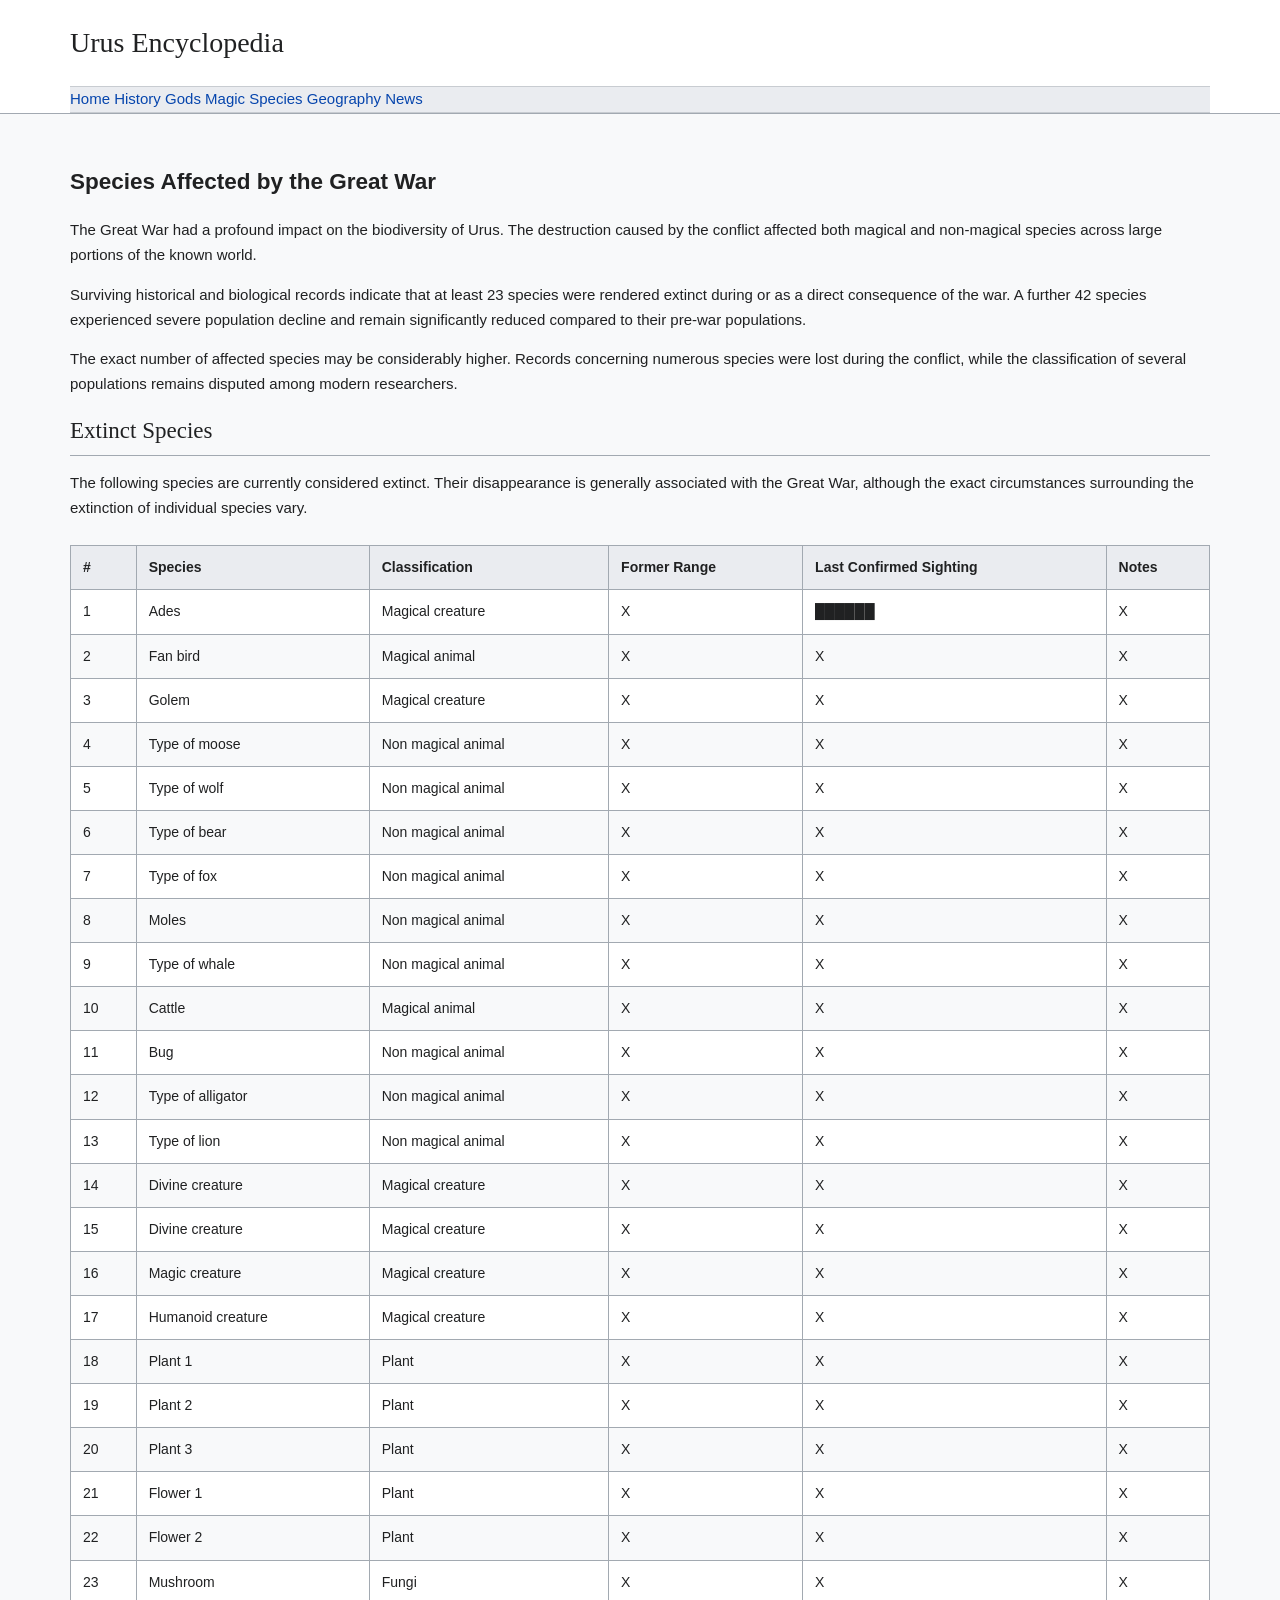
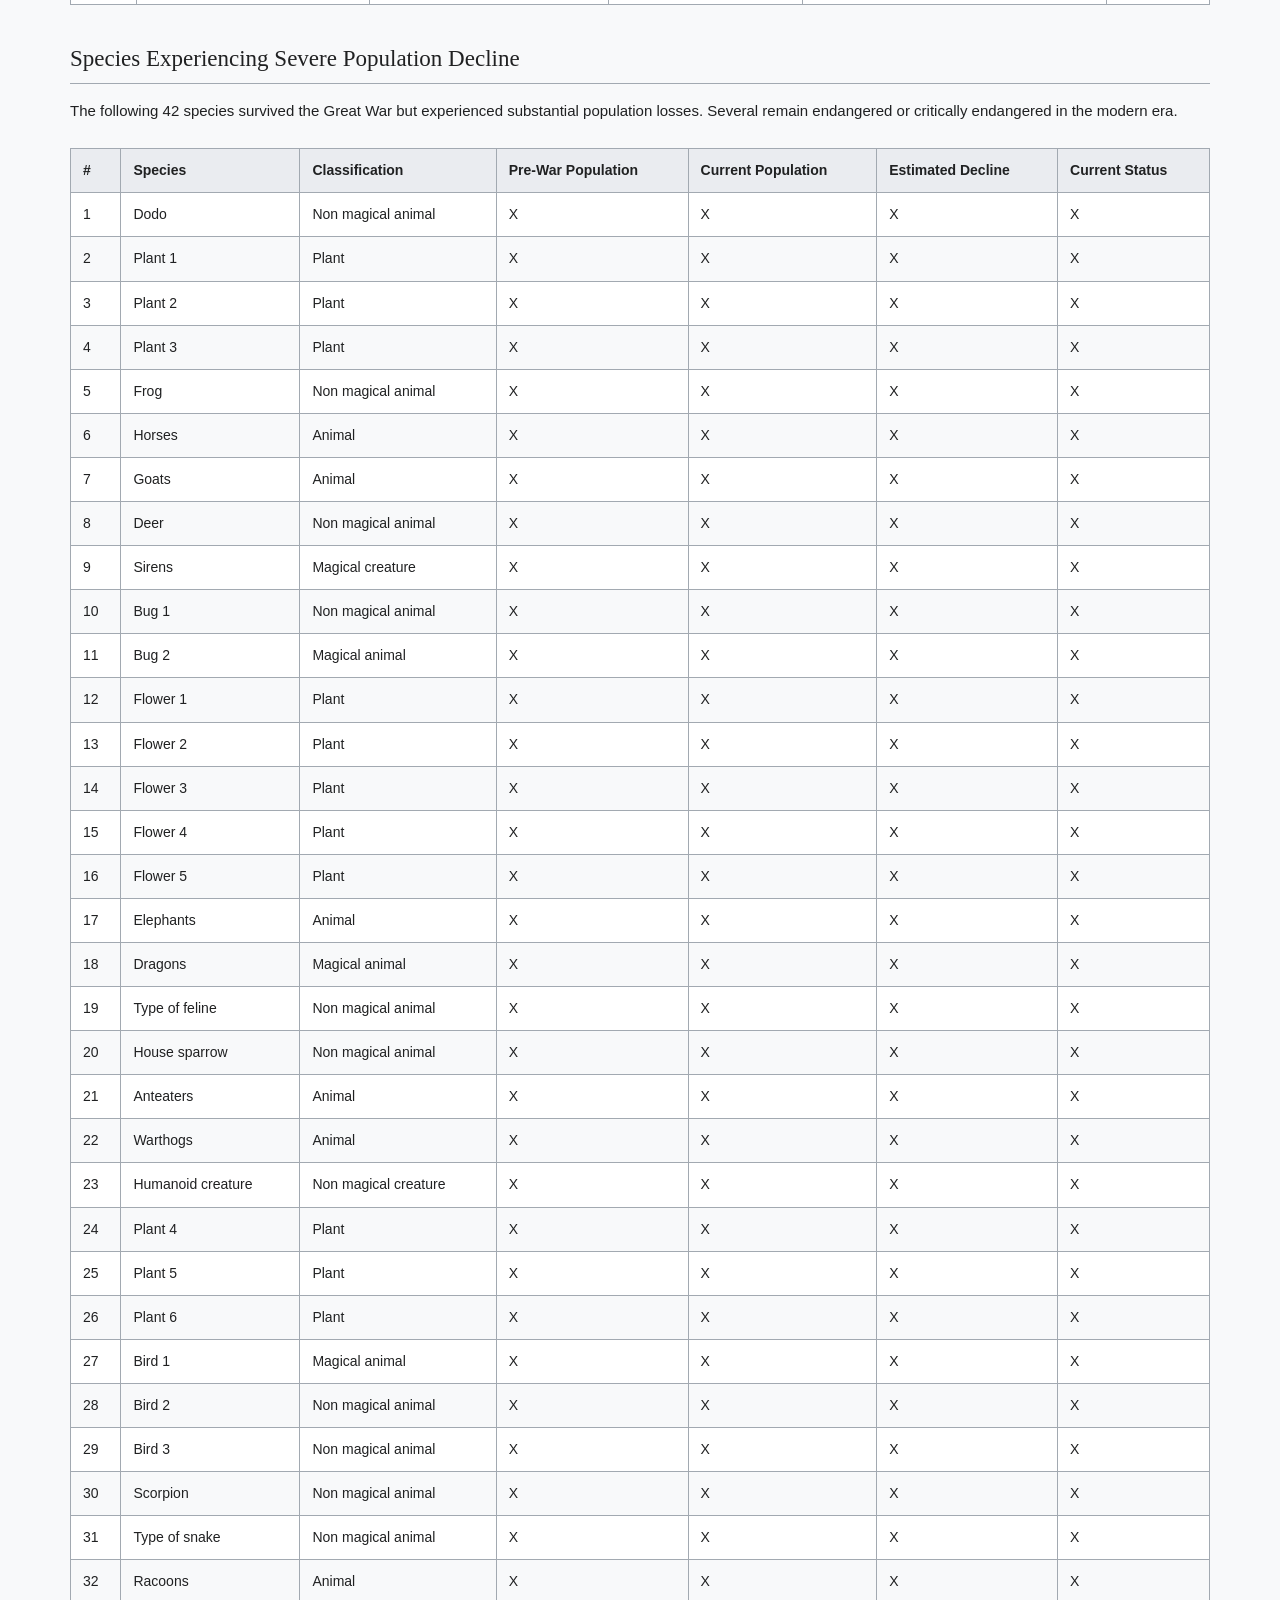
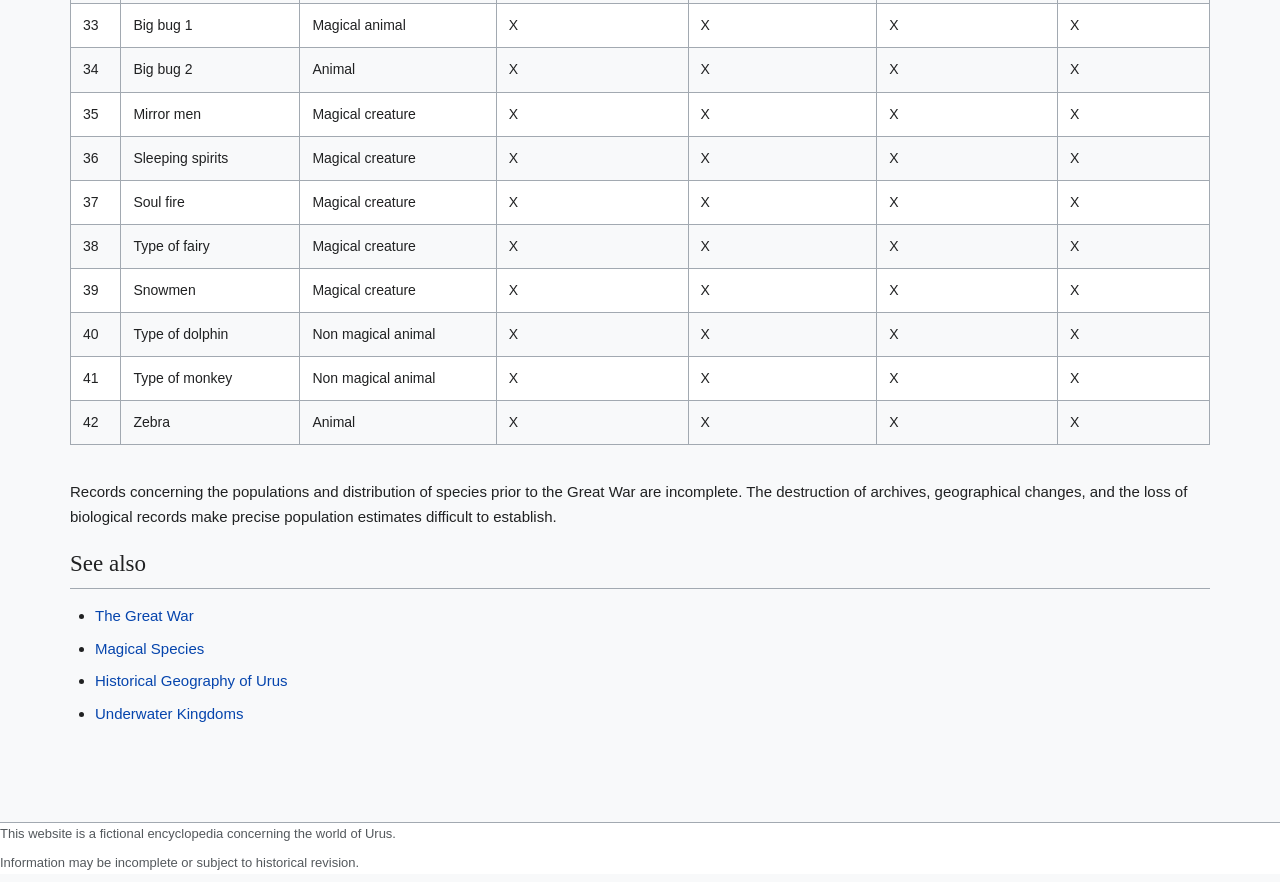
<file: species/great-war-species.html>
<!DOCTYPE html>
<html lang="en">
<head>
    <meta charset="UTF-8">
    <meta name="viewport" content="width=device-width, initial-scale=1.0">

    <title>Species Affected by the Great War — Urus Encyclopedia</title>

    <link rel="stylesheet" href="../style.css">
</head>

<body>

    <!-- Header -->

    <header class="site-header">
        <div class="header-inner">

            <div class="site-title">
                <a href="../index.html">Urus Encyclopedia</a>
            </div>

            <nav class="main-nav">
                <a href="../index.html">Home</a>
                <a href="../history/great-war.html">History</a>
                <a href="../gods/index.html">Gods</a>
                <a href="#">Magic</a>
                <a href="great-war-species.html">Species</a>
                <a href="#">Geography</a>
                <a href="#">News</a>
            </nav>

        </div>
    </header>


    <!-- Main content -->

    <main class="page-container">

        <!-- Page heading -->

        <section class="page-heading">

            <h1>Species Affected by the Great War</h1>



        <!-- Introduction -->

        <section class="article-section">

            <p>
                The Great War had a profound impact on the biodiversity of Urus.
                The destruction caused by the conflict affected both magical and
                non-magical species across large portions of the known world.
            </p>

            <p>
                Surviving historical and biological records indicate that at least
                23 species were rendered extinct during or as a direct consequence
                of the war. A further 42 species experienced severe population
                decline and remain significantly reduced compared to their
                pre-war populations.
            </p>

            <p>
                The exact number of affected species may be considerably higher.
                Records concerning numerous species were lost during the conflict,
                while the classification of several populations remains disputed
                among modern researchers.
            </p>

        </section>


        <!-- Extinct species -->

        <section class="article-section">

            <h2>Extinct Species</h2>

            <p>
                The following species are currently considered extinct.
                Their disappearance is generally associated with the Great War,
                although the exact circumstances surrounding the extinction of
                individual species vary.
            </p>


            <div class="table-container">

                <table class="species-table">

                    <thead>

                        <tr>
                            <th>#</th>
                            <th>Species</th>
                            <th>Classification</th>
                            <th>Former Range</th>
                            <th>Last Confirmed Sighting</th>
                            <th>Notes</th>
                        </tr>

                    </thead>


                    <tbody>

                        <tr>
                            <td>1</td>
                            <td>Ades</td>
                            <td>Magical creature</td>
                            <td>X</td>
                            <td>██████</td>
                            <td>X</td>
                        </tr>

                        <tr>
                            <td>2</td>
                            <td>Fan bird</td>
                            <td>Magical animal</td>
                            <td>X</td>
                            <td>X</td>
                            <td>X</td>
                        </tr>

                        <tr>
                            <td>3</td>
                            <td>Golem</td>
                            <td>Magical creature</td>
                            <td>X</td>
                            <td>X</td>
                            <td>X</td>
                        </tr>

                        <tr>
                            <td>4</td>
                            <td>Type of moose</td>
                            <td>Non magical animal</td>
                            <td>X</td>
                            <td>X</td>
                            <td>X</td>
                        </tr>

                        <tr>
                            <td>5</td>
                            <td>Type of wolf</td>
                            <td>Non magical animal</td>
                            <td>X</td>
                            <td>X</td>
                            <td>X</td>
                        </tr>

                        <tr>
                            <td>6</td>
                            <td>Type of bear</td>
                            <td>Non magical animal</td>
                            <td>X</td>
                            <td>X</td>
                            <td>X</td>
                        </tr>

                        <tr>
                            <td>7</td>
                            <td>Type of fox</td>
                            <td>Non magical animal</td>
                            <td>X</td>
                            <td>X</td>
                            <td>X</td>
                        </tr>

                        <tr>
                            <td>8</td>
                            <td>Moles</td>
                            <td>Non magical animal</td>
                            <td>X</td>
                            <td>X</td>
                            <td>X</td>
                        </tr>

                        <tr>
                            <td>9</td>
                            <td>Type of whale</td>
                            <td>Non magical animal</td>
                            <td>X</td>
                            <td>X</td>
                            <td>X</td>
                        </tr>

                        <tr>
                            <td>10</td>
                            <td>Cattle</td>
                            <td>Magical animal</td>
                            <td>X</td>
                            <td>X</td>
                            <td>X</td>
                        </tr>

                        <tr>
                            <td>11</td>
                            <td>Bug</td>
                            <td>Non magical animal</td>
                            <td>X</td>
                            <td>X</td>
                            <td>X</td>
                        </tr>

                        <tr>
                            <td>12</td>
                            <td>Type of alligator</td>
                            <td>Non magical animal</td>
                            <td>X</td>
                            <td>X</td>
                            <td>X</td>
                        </tr>

                        <tr>
                            <td>13</td>
                            <td>Type of lion</td>
                            <td>Non magical animal</td>
                            <td>X</td>
                            <td>X</td>
                            <td>X</td>
                        </tr>

                        <tr>
                            <td>14</td>
                            <td>Divine creature</td>
                            <td>Magical creature</td>
                            <td>X</td>
                            <td>X</td>
                            <td>X</td>
                        </tr>

                        <tr>
                            <td>15</td>
                            <td>Divine creature</td>
                            <td>Magical creature</td>
                            <td>X</td>
                            <td>X</td>
                            <td>X</td>
                        </tr>

                        <tr>
                            <td>16</td>
                            <td>Magic creature</td>
                            <td>Magical creature</td>
                            <td>X</td>
                            <td>X</td>
                            <td>X</td>
                        </tr>

                        <tr>
                            <td>17</td>
                            <td>Humanoid creature</td>
                            <td>Magical creature</td>
                            <td>X</td>
                            <td>X</td>
                            <td>X</td>
                        </tr>

                        <tr>
                            <td>18</td>
                            <td>Plant 1</td>
                            <td>Plant</td>
                            <td>X</td>
                            <td>X</td>
                            <td>X</td>
                        </tr>

                        <tr>
                            <td>19</td>
                            <td>Plant 2</td>
                            <td>Plant</td>
                            <td>X</td>
                            <td>X</td>
                            <td>X</td>
                        </tr>

                        <tr>
                            <td>20</td>
                            <td>Plant 3</td>
                            <td>Plant</td>
                            <td>X</td>
                            <td>X</td>
                            <td>X</td>
                        </tr>

                        <tr>
                            <td>21</td>
                            <td>Flower 1</td>
                            <td>Plant</td>
                            <td>X</td>
                            <td>X</td>
                            <td>X</td>
                        </tr>

                        <tr>
                            <td>22</td>
                            <td>Flower 2</td>
                            <td>Plant</td>
                            <td>X</td>
                            <td>X</td>
                            <td>X</td>
                        </tr>

                        <tr>
                            <td>23</td>
                            <td>Mushroom</td>
                            <td>Fungi</td>
                            <td>X</td>
                            <td>X</td>
                            <td>X</td>
                        </tr>

                    </tbody>

                </table>

            </div>

        </section>


        <!-- Severely reduced species -->

        <section class="article-section">

            <h2>Species Experiencing Severe Population Decline</h2>

            <p>
                The following 42 species survived the Great War but experienced
                substantial population losses. Several remain endangered or
                critically endangered in the modern era.
            </p>


            <div class="table-container">

                <table class="species-table">

                    <thead>

                        <tr>
                            <th>#</th>
                            <th>Species</th>
                            <th>Classification</th>
                            <th>Pre-War Population</th>
                            <th>Current Population</th>
                            <th>Estimated Decline</th>
                            <th>Current Status</th>
                        </tr>

                    </thead>


                    <tbody>

                        <tr><td>1</td><td>Dodo</td><td>Non magical animal</td><td>X</td><td>X</td><td>X</td><td>X</td></tr>

                        <tr><td>2</td><td>Plant 1</td><td>Plant</td><td>X</td><td>X</td><td>X</td><td>X</td></tr>

                        <tr><td>3</td><td>Plant 2</td><td>Plant</td><td>X</td><td>X</td><td>X</td><td>X</td></tr>

                        <tr><td>4</td><td>Plant 3</td><td>Plant</td><td>X</td><td>X</td><td>X</td><td>X</td></tr>

                        <tr><td>5</td><td>Frog</td><td>Non magical animal</td><td>X</td><td>X</td><td>X</td><td>X</td></tr>

                        <tr><td>6</td><td>Horses</td><td>Animal</td><td>X</td><td>X</td><td>X</td><td>X</td></tr>

                        <tr><td>7</td><td>Goats</td><td>Animal</td><td>X</td><td>X</td><td>X</td><td>X</td></tr>

                        <tr><td>8</td><td>Deer</td><td>Non magical animal</td><td>X</td><td>X</td><td>X</td><td>X</td></tr>

                        <tr><td>9</td><td>Sirens</td><td>Magical creature</td><td>X</td><td>X</td><td>X</td><td>X</td></tr>

                        <tr><td>10</td><td>Bug 1</td><td>Non magical animal</td><td>X</td><td>X</td><td>X</td><td>X</td></tr>

                        <tr><td>11</td><td>Bug 2</td><td>Magical animal</td><td>X</td><td>X</td><td>X</td><td>X</td></tr>

                        <tr><td>12</td><td>Flower 1</td><td>Plant</td><td>X</td><td>X</td><td>X</td><td>X</td></tr>

                        <tr><td>13</td><td>Flower 2</td><td>Plant</td><td>X</td><td>X</td><td>X</td><td>X</td></tr>

                        <tr><td>14</td><td>Flower 3</td><td>Plant</td><td>X</td><td>X</td><td>X</td><td>X</td></tr>

                        <tr><td>15</td><td>Flower 4</td><td>Plant</td><td>X</td><td>X</td><td>X</td><td>X</td></tr>

                        <tr><td>16</td><td>Flower 5</td><td>Plant</td><td>X</td><td>X</td><td>X</td><td>X</td></tr>

                        <tr><td>17</td><td>Elephants</td><td>Animal</td><td>X</td><td>X</td><td>X</td><td>X</td></tr>

                        <tr><td>18</td><td>Dragons</td><td>Magical animal</td><td>X</td><td>X</td><td>X</td><td>X</td></tr>

                        <tr><td>19</td><td>Type of feline</td><td>Non magical animal</td><td>X</td><td>X</td><td>X</td><td>X</td></tr>

                        <tr><td>20</td><td>House sparrow</td><td>Non magical animal</td><td>X</td><td>X</td><td>X</td><td>X</td></tr>

                        <tr><td>21</td><td>Anteaters</td><td>Animal</td><td>X</td><td>X</td><td>X</td><td>X</td></tr>

                        <tr><td>22</td><td>Warthogs</td><td>Animal</td><td>X</td><td>X</td><td>X</td><td>X</td></tr>

                        <tr><td>23</td><td>Humanoid creature</td><td>Non magical creature</td><td>X</td><td>X</td><td>X</td><td>X</td></tr>

                        <tr><td>24</td><td>Plant 4</td><td>Plant</td><td>X</td><td>X</td><td>X</td><td>X</td></tr>

                        <tr><td>25</td><td>Plant 5</td><td>Plant</td><td>X</td><td>X</td><td>X</td><td>X</td></tr>

                        <tr><td>26</td><td>Plant 6</td><td>Plant</td><td>X</td><td>X</td><td>X</td><td>X</td></tr>

                        <tr><td>27</td><td>Bird 1</td><td>Magical animal</td><td>X</td><td>X</td><td>X</td><td>X</td></tr>

                        <tr><td>28</td><td>Bird 2</td><td>Non magical animal</td><td>X</td><td>X</td><td>X</td><td>X</td></tr>

                        <tr><td>29</td><td>Bird 3</td><td>Non magical animal</td><td>X</td><td>X</td><td>X</td><td>X</td></tr>

                        <tr><td>30</td><td>Scorpion</td><td>Non magical animal</td><td>X</td><td>X</td><td>X</td><td>X</td></tr>

                        <tr><td>31</td><td>Type of snake</td><td>Non magical animal</td><td>X</td><td>X</td><td>X</td><td>X</td></tr>

                        <tr><td>32</td><td>Racoons</td><td>Animal</td><td>X</td><td>X</td><td>X</td><td>X</td></tr>

                        <tr><td>33</td><td>Big bug 1</td><td>Magical animal</td><td>X</td><td>X</td><td>X</td><td>X</td></tr>

                        <tr><td>34</td><td>Big bug 2</td><td>Animal</td><td>X</td><td>X</td><td>X</td><td>X</td></tr>

                        <tr><td>35</td><td>Mirror men</td><td>Magical creature</td><td>X</td><td>X</td><td>X</td><td>X</td></tr>

                        <tr><td>36</td><td>Sleeping spirits</td><td>Magical creature</td><td>X</td><td>X</td><td>X</td><td>X</td></tr>

                        <tr><td>37</td><td>Soul fire</td><td>Magical creature</td><td>X</td><td>X</td><td>X</td><td>X</td></tr>

                        <tr><td>38</td><td>Type of fairy</td><td>Magical creature</td><td>X</td><td>X</td><td>X</td><td>X</td></tr>

                        <tr><td>39</td><td>Snowmen</td><td>Magical creature</td><td>X</td><td>X</td><td>X</td><td>X</td></tr>

                        <tr><td>40</td><td>Type of dolphin</td><td>Non magical animal</td><td>X</td><td>X</td><td>X</td><td>X</td></tr>

                        <tr><td>41</td><td>Type of monkey</td><td>Non magical animal</td><td>X</td><td>X</td><td>X</td><td>X</td></tr>

                        <tr><td>42</td><td>Zebra</td><td>Animal</td><td>X</td><td>X</td><td>X</td><td>X</td></tr>

                    </tbody>

                </table>

            </div>

        </section>


        <!-- Historical records -->

        <section class="article-section">

            <p>
                Records concerning the populations and distribution of species
                prior to the Great War are incomplete. The destruction of
                archives, geographical changes, and the loss of biological
                records make precise population estimates difficult to establish.
            </p>


        </section>


        <!-- See also -->

        <section class="article-section">

            <h2>See also</h2>

            <ul class="see-also-list">

                <li>
                    <a href="../history/great-war.html">
                        The Great War
                    </a>
                </li>

                <li>
                    <a href="#">
                        Magical Species
                    </a>
                </li>

                <li>
                    <a href="#">
                        Historical Geography of Urus
                    </a>
                </li>

                <li>
                    <a href="#">
                        Underwater Kingdoms
                    </a>
                </li>

            </ul>

        </section>

    </main>


    <!-- Footer -->

    <footer class="site-footer">

        <p>
            This website is a fictional encyclopedia concerning the world of Urus.
        </p>

        <p>
            Information may be incomplete or subject to historical revision.
        </p>

    </footer>

</body>
</html>
</file>
<file: style.css>
/* =========================================
   URUS ENCYCLOPEDIA
   Main stylesheet
   ========================================= */


/* ---------- General ---------- */

* {
    box-sizing: border-box;
}

html {
    scroll-behavior: smooth;
}

body {
    margin: 0;
    padding: 0;

    font-family: Arial, Helvetica, sans-serif;
    font-size: 15px;
    line-height: 1.65;

    color: #202122;
    background-color: #f8f9fa;
}


/* ---------- Links ---------- */

a {
    color: #0645ad;
    text-decoration: none;
}

a:hover {
    text-decoration: underline;
}


/* ---------- Header ---------- */

.site-header {
    background-color: #ffffff;
    border-bottom: 1px solid #a2a9b1;
}

.header-inner {
    max-width: 1200px;
    margin: 0 auto;
    padding: 20px 30px 0 30px;
}


/* Site title */

.site-title {
    display: flex;
    flex-direction: column;
    margin-bottom: 20px;
}

.site-title a {
    color: #202122;
    font-family: Georgia, "Times New Roman", serif;
    font-size: 28px;
    font-weight: normal;
}

.site-title a:hover {
    text-decoration: none;
}

.site-subtitle {
    color: #54595d;
    font-size: 13px;
    margin-top: 2px;
}


/* ---------- Navigation ---------- */

.main-nav {
    background-color: #eaecf0;
    border-top: 1px solid #c8ccd1;
    border-bottom: 1px solid #c8ccd1;
}

.nav-content {
    max-width: 1100px;
    margin: 0 auto;
    padding: 10px 30px;

    display: flex;
    align-items: center;
    gap: 25px;
}

.nav-content a {
    color: #202122;
    text-decoration: none;
}

.nav-content a:hover {
    text-decoration: underline;
}


/* ---------- Main page ---------- */

.page-container {
    max-width: 1200px;
    margin: 0 auto;
    padding: 30px;
}


/* Page title */

.page-title-area {
    border-bottom: 1px solid #a2a9b1;
    margin-bottom: 25px;
}

.page-title-area h1 {
    margin: 0;
    padding-bottom: 8px;

    font-family: Georgia, "Times New Roman", serif;
    font-size: 34px;
    font-weight: normal;
}

.last-updated {
    margin: 0 0 15px 0;
    color: #54595d;
    font-size: 13px;
}


/* ---------- Intro box ---------- */

.intro-box {
    padding: 18px 22px;
    margin-bottom: 35px;

    background-color: #ffffff;
    border: 1px solid #c8ccd1;
}

.intro-box p {
    margin: 0 0 12px 0;
}

.intro-box p:last-child {
    margin-bottom: 0;
}


/* ---------- Content layout ---------- */

.content-grid {
    display: grid;
    grid-template-columns: minmax(0, 1fr) 300px;
    gap: 35px;
}

.main-column {
    min-width: 0;
}


/* ---------- Headings ---------- */

h2 {
    margin-top: 0;
    margin-bottom: 15px;

    padding-bottom: 5px;

    border-bottom: 1px solid #a2a9b1;

    font-family: Georgia, "Times New Roman", serif;
    font-size: 23px;
    font-weight: normal;
}

.main-column h2:not(:first-child) {
    margin-top: 35px;
}

h3 {
    font-family: Georgia, "Times New Roman", serif;
}


/* ---------- Article preview ---------- */

.article-preview {
    padding: 20px;
    background-color: #ffffff;
    border: 1px solid #c8ccd1;
}

.article-preview h3 {
    margin-top: 0;
    margin-bottom: 10px;
    font-size: 21px;
}

.article-preview p {
    margin-top: 0;
}

.read-more {
    display: inline-block;
    margin-top: 5px;

    font-size: 14px;
}


/* ---------- Categories ---------- */

.category-grid {
    display: grid;
    grid-template-columns: repeat(2, minmax(0, 1fr));
    gap: 15px;
}

.category-box {
    padding: 18px;

    background-color: #ffffff;
    border: 1px solid #c8ccd1;
}

.category-box h3 {
    margin-top: 0;
    margin-bottom: 8px;

    font-size: 18px;
}

.category-box p {
    margin: 0;
    color: #54595d;
    font-size: 14px;
}


/* ---------- Sidebar ---------- */

.sidebar {
    min-width: 0;
}

.sidebar-box {
    margin-bottom: 20px;
    padding: 18px;

    background-color: #ffffff;
    border: 1px solid #c8ccd1;
}

.sidebar-box h3 {
    margin: -18px -18px 15px -18px;
    padding: 10px 14px;

    background-color: #eaecf0;
    border-bottom: 1px solid #c8ccd1;

    font-size: 17px;
}

.sidebar-box p {
    margin-top: 0;
}

.sidebar-box p:last-child {
    margin-bottom: 0;
}

.sidebar-box ul {
    margin: 0;
    padding-left: 20px;
}


/* ---------- Footer ---------- */

.site-footer {
    margin-top: 50px;

    background-color: #ffffff;
    border-top: 1px solid #a2a9b1;
}

.footer-inner {
    max-width: 1200px;
    margin: 0 auto;
    padding: 25px 30px;
}

.site-footer p {
    margin: 0 0 8px 0;
    color: #54595d;
    font-size: 13px;
}

.site-footer .footer-small {
    font-size: 12px;
}


/* =========================================
   ENCYCLOPEDIA ARTICLE STYLES
   ========================================= */


/* ---------- Article header ---------- */

.article-header {
    border-bottom: 1px solid #a2a9b1;
    margin-bottom: 25px;
}

.article-header h1 {
    margin: 0;
    padding-bottom: 8px;

    font-family: Georgia, "Times New Roman", serif;
    font-size: 34px;
    font-weight: normal;
}

.article-subtitle {
    margin: 0 0 15px 0;

    color: #54595d;
    font-size: 14px;
}


/* ---------- Article content ---------- */

.article-content {
    max-width: 850px;
}

.article-content p {
    margin: 0 0 18px 0;
}

.article-content h2 {
    margin-top: 35px;
}

.article-content h3 {
    margin-top: 25px;
    font-size: 19px;
}

/* ---------- Article layout ---------- */

.article-container {
    max-width: 1100px;
    margin: 0 auto;
    padding: 40px 30px;
}

/* ---------- Infobox ---------- */

.infobox {
    float: right;

    width: 290px;
    margin: 0 0 25px 30px;

    background-color: #f8f9fa;
    border: 1px solid #a2a9b1;

    font-size: 13px;
}

.infobox-title {
    padding: 10px;

    background-color: #eaecf0;
    border-bottom: 1px solid #a2a9b1;

    font-family: Georgia, "Times New Roman", serif;
    font-size: 19px;
    font-weight: bold;

    text-align: center;
}

.infobox table {
    width: 100%;
    border-collapse: collapse;
}

.infobox th,
.infobox td {
    padding: 7px 9px;
    border-bottom: 1px solid #c8ccd1;

    vertical-align: top;
    text-align: left;
}

.infobox th {
    width: 42%;
    background-color: #f1f2f3;
    font-weight: bold;
}

.infobox tr:last-child th,
.infobox tr:last-child td {
    border-bottom: none;
}


/* ---------- Notes ---------- */

.note {
    color: #54595d;
    font-size: 13px;
}

.references {
    margin-top: 30px;
    padding-top: 15px;

    border-top: 1px solid #a2a9b1;
}

.references ol {
    padding-left: 25px;
}

.references li {
    margin-bottom: 7px;
    font-size: 13px;
}


/* ---------- See also ---------- */

.see-also {
    margin-top: 35px;
    padding-top: 10px;

    border-top: 1px solid #a2a9b1;
}

.see-also ul {
    padding-left: 25px;
}


/* ---------- Tables ---------- */

.wiki-table {
    width: 100%;
    margin: 20px 0;

    border-collapse: collapse;

    background-color: #ffffff;
    font-size: 14px;
}

.wiki-table th,
.wiki-table td {
    padding: 8px 10px;

    border: 1px solid #a2a9b1;

    text-align: left;
    vertical-align: top;
}

.wiki-table th {
    background-color: #eaecf0;
    font-weight: bold;
}


/* ---------- Mobile ---------- */

@media (max-width: 800px) {

    .header-inner,
    .page-container,
    .footer-inner {
        padding-left: 18px;
        padding-right: 18px;
    }

    .content-grid {
        grid-template-columns: 1fr;
    }

    .sidebar {
        order: 2;
    }

    .category-grid {
        grid-template-columns: 1fr;
    }

    .infobox {
        float: none;
        width: 100%;
        margin: 0 0 25px 0;
    }

    .page-title-area h1,
    .article-header h1 {
        font-size: 28px;
    }

    .main-navigation a {
        padding: 8px 10px;
    }
}

/* ---------- Restricted pages ---------- */

.restricted-page {
    max-width: 800px;
    margin: 60px auto;
    padding: 30px 35px;

    background-color: #ffffff;
    border: 1px solid #c8ccd1;

    text-align: center;
}

.restricted-page h2 {
    margin-top: 0;
    margin-bottom: 25px;

    padding-bottom: 10px;

    font-family: Georgia, "Times New Roman", serif;
    font-size: 24px;
    font-weight: normal;

    border-bottom: 1px solid #a2a9b1;
}

.restricted-page p {
    margin: 0 auto 18px auto;

    max-width: 650px;

    color: #202122;
}

.restricted-return {
    margin-top: 30px !important;
}

/* ---------- Species tables ---------- */

.table-container {
    width: 100%;
    overflow-x: auto;
    margin: 25px 0 35px 0;
}

.species-table {
    width: 100%;
    border-collapse: collapse;
    background-color: #ffffff;
    font-size: 14px;
}

.species-table th,
.species-table td {
    padding: 10px 12px;
    border: 1px solid #a2a9b1;
    text-align: left;
    vertical-align: top;
}

.species-table th {
    background-color: #eaecf0;
    font-weight: bold;
}

.species-table tr:nth-child(even) {
    background-color: #f8f9fa;
}

.see-also-list {
    padding-left: 25px;
}

.see-also-list li {
    margin-bottom: 8px;
}
</file>
